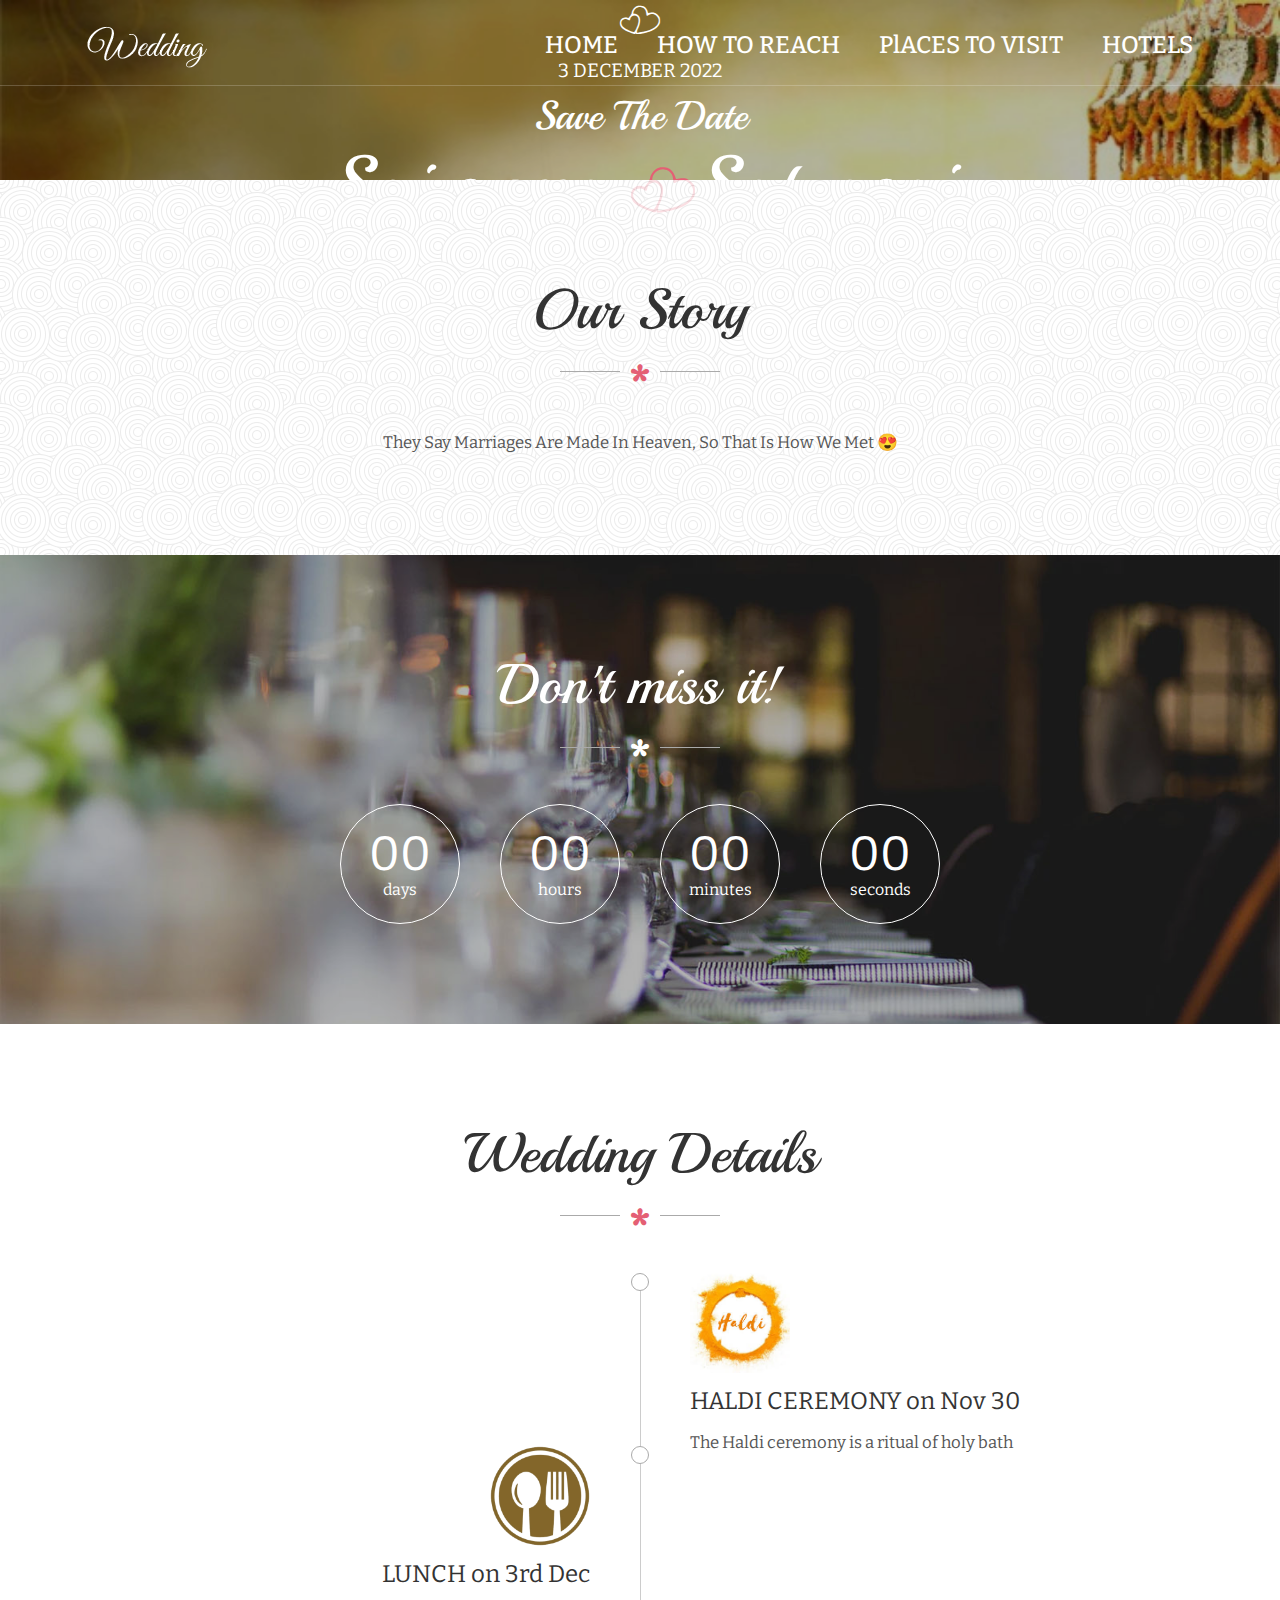
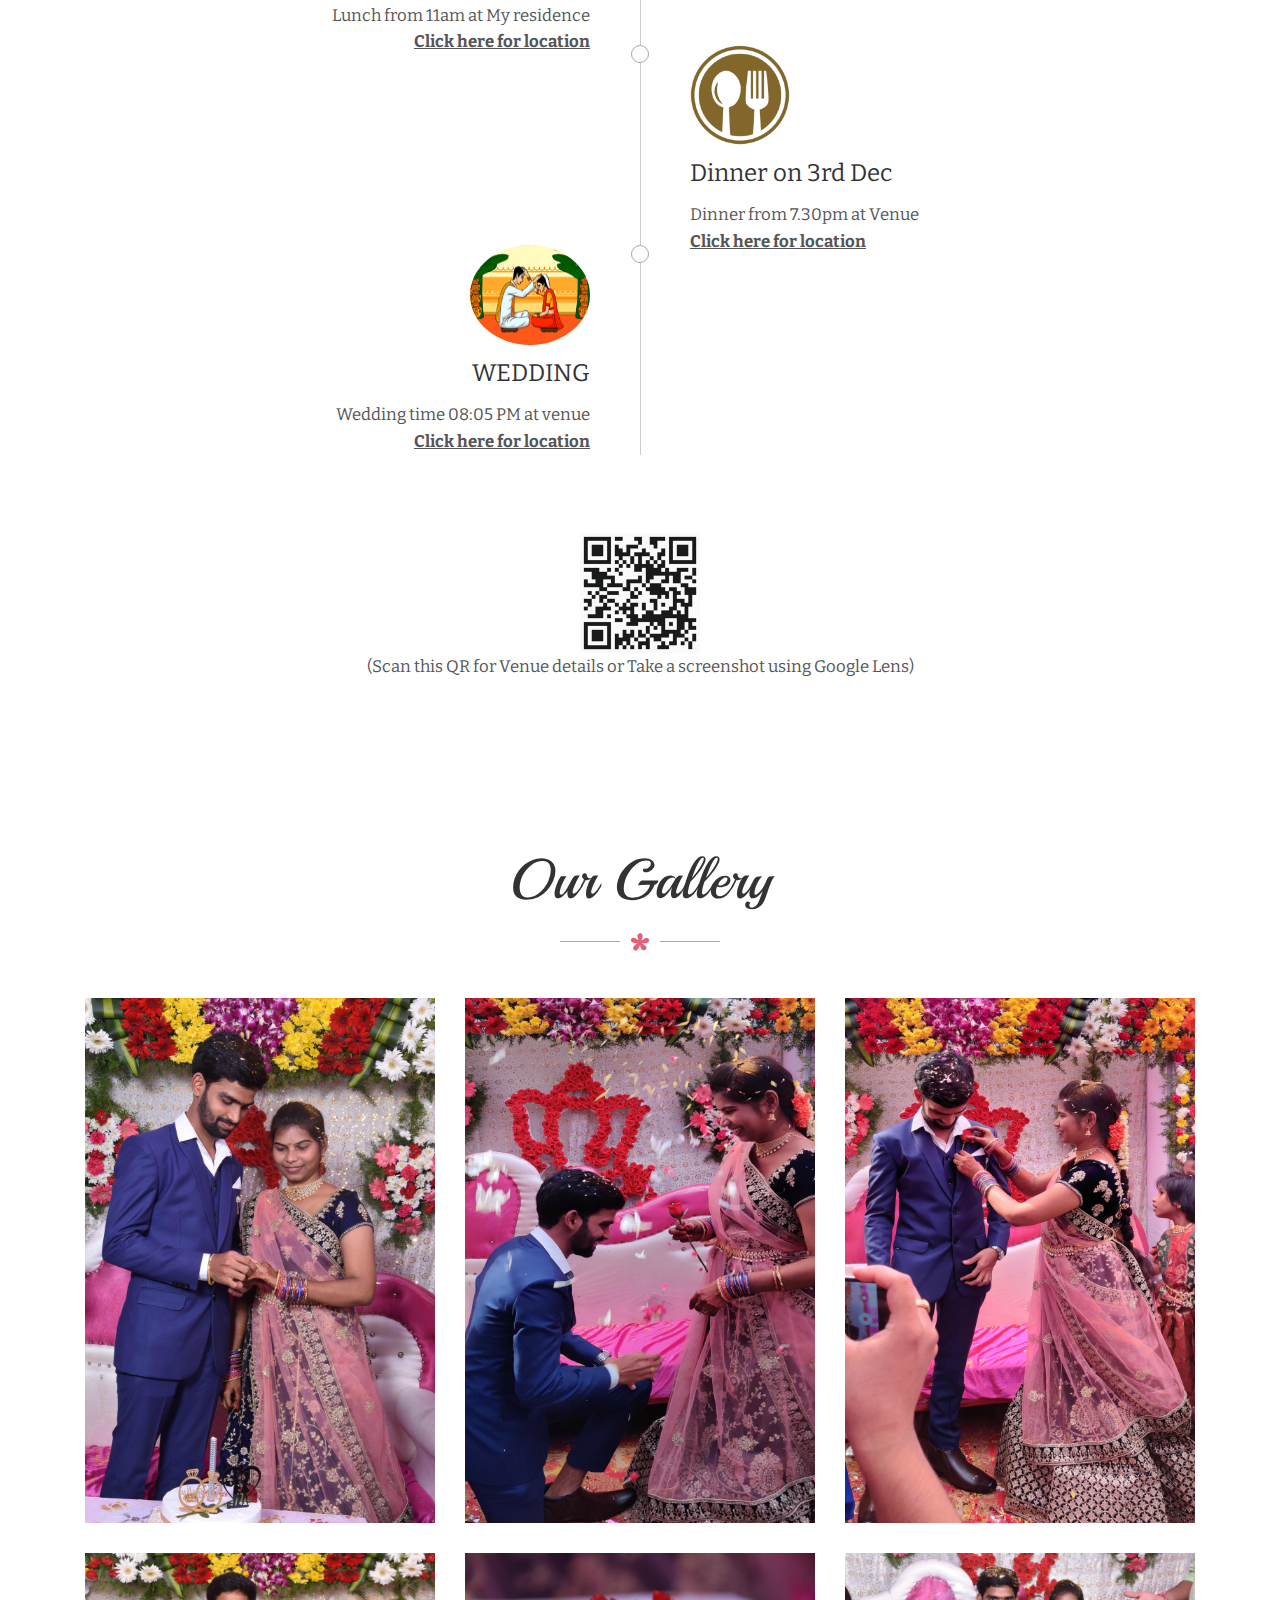
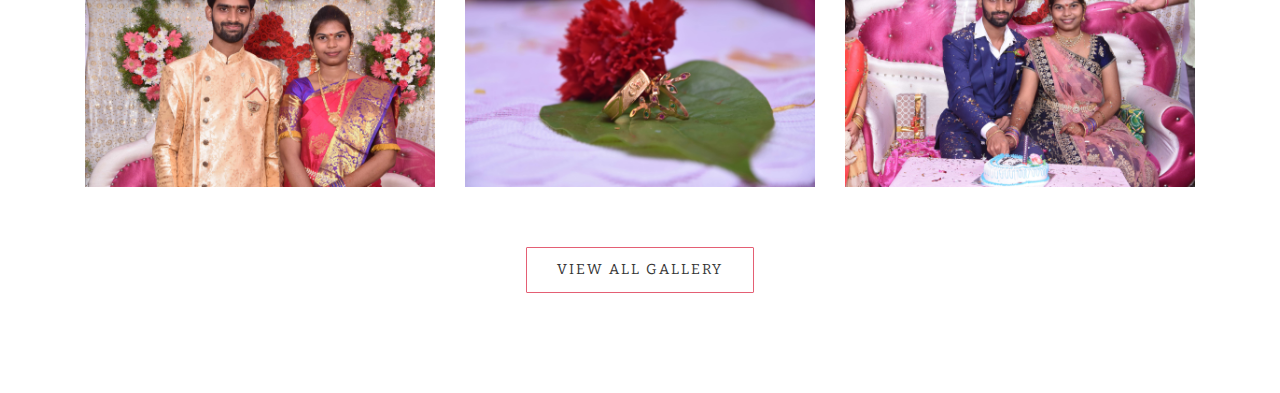
<file: index.html>
<!DOCTYPE HTML>
<html lang="en">
<head>
	<title>Wedding</title>
	<meta http-equiv="X-UA-Compatible" content="IE=edge">
    <meta name="viewport" content="width=1000, initial-scale=0, maximum-scale=1.0">
	<meta charset="UTF-8">
	
	
	<!-- Font -->
	
	<link href="https://fonts.googleapis.com/css?family=Playball%7CBitter" rel="stylesheet">
	
	<!-- Stylesheets -->
	
	<link href="common-css/bootstrap.css" rel="stylesheet">
	
	
	<link href="common-css/fluidbox.min.css" rel="stylesheet">
	
	<link href="common-css/font-icon.css" rel="stylesheet">
	
	
	<link href="01-homepage/css/styles.css" rel="stylesheet">
	
	<link href="01-homepage/css/responsive.css" rel="stylesheet">
	<link rel="icon" type="image/png" sizes="16x16" href="favicon_io/favicon-16x16.png">
	
</head>
<body>
	
	<header>
		
		<div class="container">
		
			<a class="logo" href="#"><img src="images/logo-white.png" alt="Logo"></a>
			
			<div class="menu-nav-icon" data-nav-menu="#main-menu"><i class="icon icon-bars"></i></div>
			
			<ul class="main-menu visible-on-click" id="main-menu">
				<li><a href="index.html">HOME</a></li>
				<li><a href="reach.html">HOW TO REACH</a></li>
				<li><a href="visit2.html">PlACES TO VISIT</a></li>
				<li><a href="stays.html">HOTELS</a></li>
			</ul><!-- main-menu -->
			
		</div><!-- container -->
	</header>
	
	<audio autoplay="autoplay" preload="auto" loop="loop">
		<source src="images/audio1.wav" type="audio/wav">
	</audio>
	<div class="main-slider">
		<div class="display-table center-text">
			<div class="display-table-cell">
				<div class="slider-content">
					<i class="small-icon icon icon-heart"></i>
					<h5 class="date">3 DECEMBER 2022</h5>
					<h3 class="pre-title">Save The Date</h3>
					<h1 class="title">Sai suma <i class="icon icon-heart"></i>Satyasai</h1>
				</div><!-- slider-content-->
			</div><!--display-table-cell-->
		</div><!-- display-table-->
	</div><!-- main-slider -->
	
	
	<section class="section story-area center-text">
		<div class="container">
			<div class="row">
				<div class="col-sm-1"></div>
				<div class="col-sm-10">
					
					<div class="heading">
						<h2 class="title">Our Story</h2>
						<span class="heading-bottom"><i class="icon icon-star"></i></span>
					</div>

					<p class="desc margin-bottom">They Say Marriages Are Made In Heaven, So That Is How We Met &#128525;</p>
					
				</div><!-- col-sm-10 -->
			</div><!-- row -->
		</div><!-- container -->
	</section><!-- section -->
	
	<section class="section counter-area center-text">
		<div class="container">
			<div class="row">
			
				<div class="col-sm-12">
					<div class="heading">
						<h2 class="title">Don't miss it!</h2>
						<span class="heading-bottom"><i class="color-white icon icon-star"></i></span>
					</div>
				</div>
				
				<div class="col-sm-2"></div>
				<div class="col-sm-8">
					
					<div class="remaining-time">
						<div id="clock"></div>
					</div><!-- remaining-time -->
				</div><!-- col-sm-10 -->
				
			</div><!-- row -->
		</div><!-- container -->
	</section><!-- section -->
	
	<section class="section w-details-area center-text">
		<div class="container">
			<div class="row">
				<div class="col-sm-1"></div>
				<div class="col-sm-10">
					
					<div class="heading">
						<h2 class="title">Wedding Details</h2>
						<span class="heading-bottom"><i class="icon icon-star"></i></span>
					</div>
					
					<div class="wedding-details margin-bottom">
						
						<div class="w-detail right">
							<img class="image" src="images/haldi.jfif">
							<h4 class="title">HALDI CEREMONY on Nov 30</h4>
							<p>The Haldi ceremony is a ritual of holy bath</p>
						</div><!-- w-detail -->
						
						<div class="w-detail left">
							<img class="image" src="images/lunch1.png">
							<h4 class="title">LUNCH on 3rd Dec</h4>
							<p>Lunch from 11am at My residence<a href="https://goo.gl/maps/RhoSFu74rMX6xfy9A" class="anchor-text" target="_blank">Click here for location</a></p>
						</div><!-- w-detail -->
						
						<div class="w-detail right">
							<img class="image" src="images/lunch1.png">
							<h4 class="title">Dinner on 3rd Dec</h4>
							<p>Dinner from 7.30pm at Venue <a href="https://goo.gl/maps/b3mJh7PiU48LcAgd8" class="anchor-text" target="_blank">Click here for location</a></p>
						</div><!-- w-detail -->

						<div class="w-detail left">
							<img class="image1" src="images/wedding.png">
							<h4 class="title">WEDDING</h4>
							<p>Wedding time 08:05 PM at venue <a href="https://goo.gl/maps/b3mJh7PiU48LcAgd8" class="anchor-text" target="_blank">Click here for location</a></p>
						</div><!-- w-detail -->
						
						<!--<div class="w-detail left">
							<i class="icon icon-camera"></i>
							<h4 class="title">PHOTOGRAPHY</h4>
							<p>Look at the most passionate ceremony ever. We wish happiness to the wedding couple.</p>
						</div>--><!-- w-detail -->
						
					</div><!-- wedding-details -->
					<br>
					<br>
					<img class="image2" src="images/venue1.png">
					<p>(Scan this QR for Venue details or Take a screenshot using Google Lens)</p>
					
				</div><!-- col-sm-10 -->
			</div><!-- row -->
		</div><!-- container -->
	</section><!-- section -->
	
	
	<section class="section galery-area center-text">
		<div class="container">
			<div class="row">
				
				<div class="col-sm-12">
					
					<div class="heading">
						<h2 class="title">Our Gallery</h2>
						<span class="heading-bottom"><i class="icon icon-star"></i></span>
					</div>
					
					<div class="image-gallery">
						<div class="row">
					
							<div class="col-md-4 col-sm-6">
								<img src="images/photo1.jpg" oncontextmenu="return false;" data-fluidbox class="margin-bottom"></img>
							</div><!-- col-sm-4 -->
							
							<div class="col-md-4 col-sm-6">
								<img src="images/photo2_4000x6000.jpg" oncontextmenu="return false;" data-fluidbox class="margin-bottom"></img>
							</div><!-- col-sm-4 -->
							
							<div class="col-md-4 col-sm-6">
								<img src="images/photo3_4000x6000.jpg" oncontextmenu="return false;" data-fluidbox class="margin-bottom"></img>
							</div><!-- col-sm-4 -->
							
							<div class="col-md-4 col-sm-6">
								<img src="images/photo4.jpg" oncontextmenu="return false;" data-fluidbox class="margin-bottom"></img>
							</div><!-- col-sm-4 -->
							
							<div class="col-md-4 col-sm-6">
								<img src="images/photo5.jpg" oncontextmenu="return false;" data-fluidbox class="margin-bottom"></img>
							</div><!-- col-sm-4 -->
							
							<div class="col-md-4 col-sm-6">
								<img src="images/photo6.jpg" oncontextmenu="return false;" data-fluidbox class="margin-bottom"></img>
							</div><!-- col-sm-4 -->
							
						</div><!-- row -->
						
						<a class="btn-2 margin-bottom gallery-btn" href="gallery.html">VIEW ALL GALLERY</a>
						
					</div><!-- image-gallery -->
					
				</div><!-- col-sm-10 -->
			</div><!-- row -->
		</div><!-- container -->
	</section><!-- section -->
	
	
	<!-- SCIPTS -->
	
	<script src="common-js/jquery-3.1.1.min.js"></script>
	
	<script src="common-js/tether.min.js"></script>
	
	<script src="common-js/bootstrap.js"></script>
	
	<script src="common-js/jquery.countdown.min.js"></script>
	
	<script src="common-js/jquery.fluidbox.min.js"></script>
	
	
	<script src="common-js/scripts.js"></script>
	
</body>
</html>
</file>
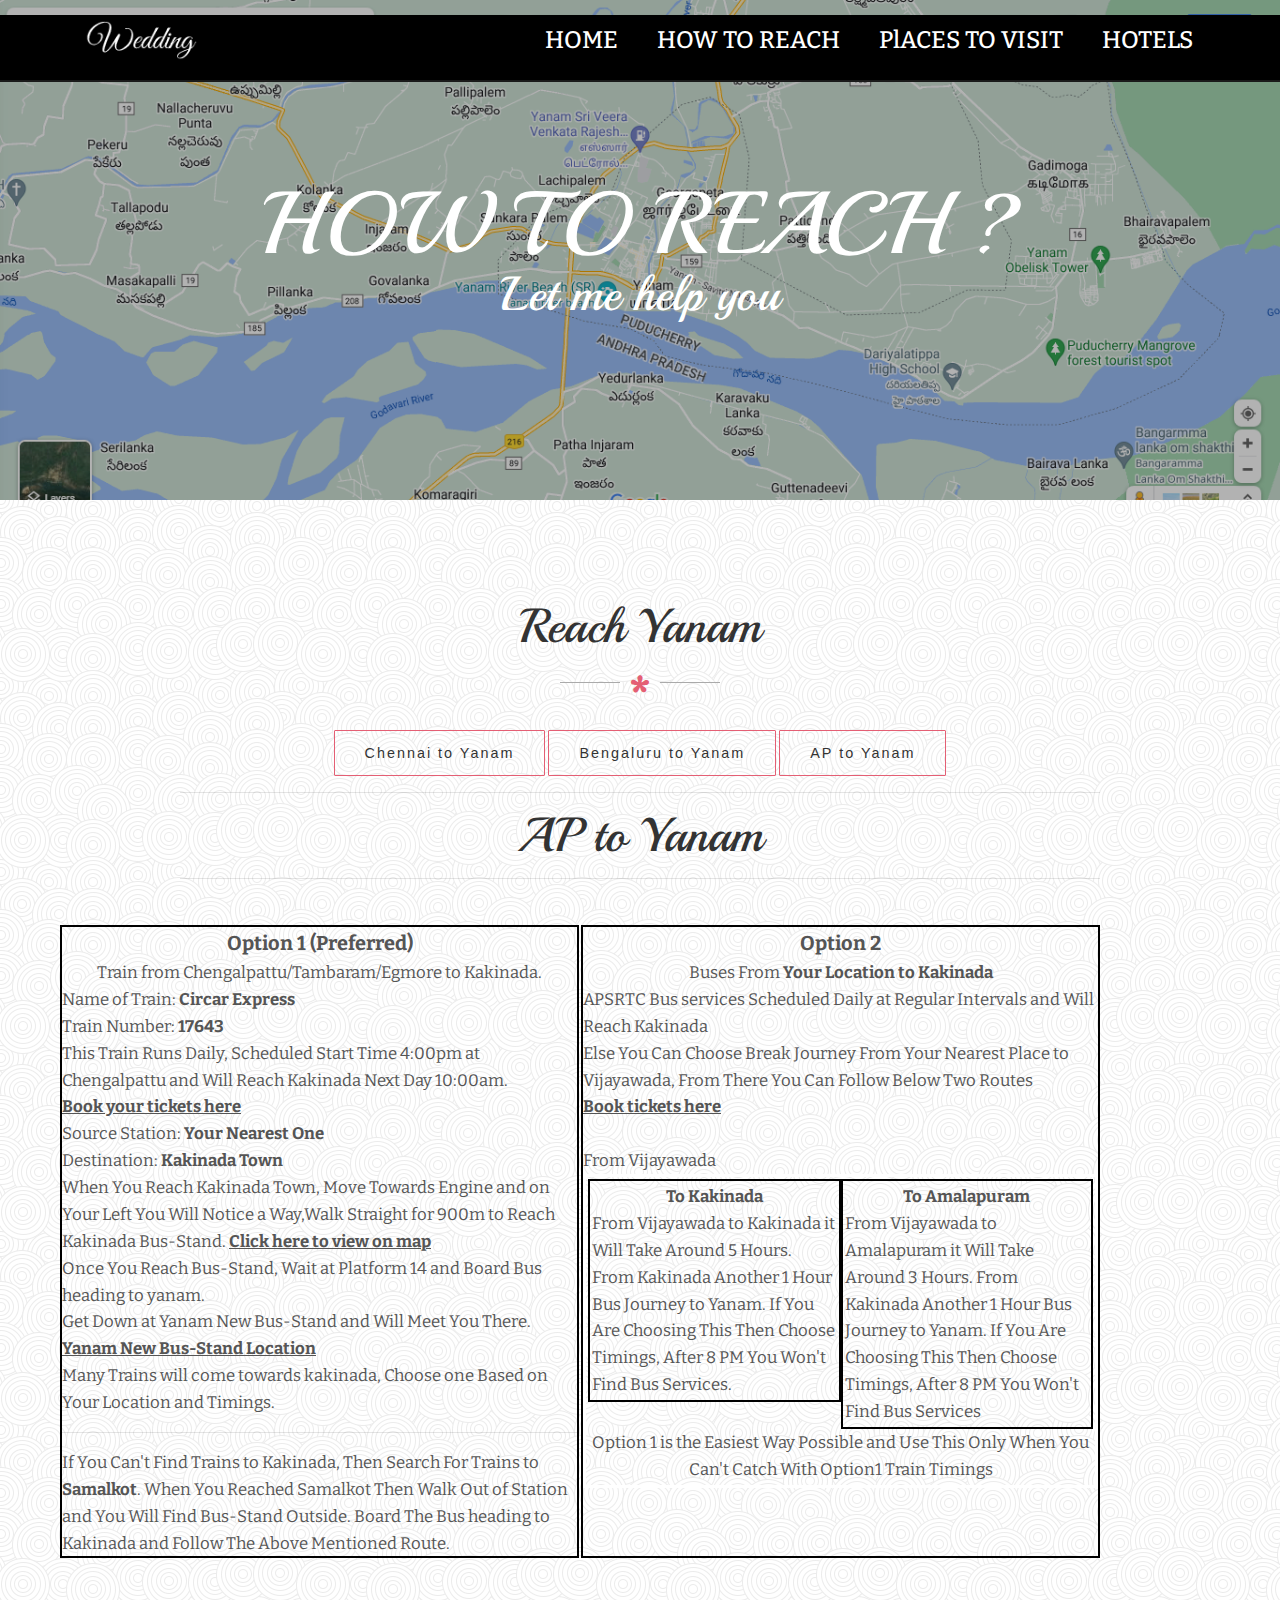
<file: aptoyanam.html>
<!DOCTYPE html>
<html>
<head>
	<meta http-equiv="X-UA-Compatible" content="IE=edge">
    <meta name="viewport" content="width=1000, initial-scale=0, maximum-scale=1.0">
	<meta charset="UTF-8">
	<title>How To Reach</title>

	<!-- Font -->
	
	<link href="https://fonts.googleapis.com/css?family=Playball%7CBitter" rel="stylesheet">
	
	<!-- Stylesheets -->
	
	<link href="common-css/bootstrap.css" rel="stylesheet">
	
	
	<link href="common-css/fluidbox.min.css" rel="stylesheet">
	
	<link href="common-css/font-icon.css" rel="stylesheet">
	
	
	<link href="02-reach/css/styles.css" rel="stylesheet">
	
	<link href="02-reach/css/responsive.css" rel="stylesheet">
	<link rel="icon" type="image/png" sizes="16x16" href="favicon_io/favicon-16x16.png">
</head>
<body>
	<header>
		
		<div class="container">
		
			<a class="logo" href="#"><img src="images/logo-white.png" alt="Logo"></a>
			
			<div class="menu-nav-icon" data-nav-menu="#main-menu"><i class="icon icon-bars"></i></div>
			
			<ul class="main-menu visible-on-click" id="main-menu">
				<li><a href="index.html">HOME</a></li>
				<li><a href="reach.html">HOW TO REACH</a></li>
				
				<li><a href="visit2.html">PlACES TO VISIT</a></li>
				<li><a href="stays.html">HOTELS</a></li>
			</ul><!-- main-menu -->
			
		</div><!-- container -->
	</header>

	<div class="main-slider">
		<div class="display-table center-text">
			<div class="display-table-cell">
				<div class="slider-content">
					<h1 class="title">HOW TO REACH ?</h1>
					<h2 class="title">Let me help you</h2>
					
				</div><!-- slider-content-->
			</div><!--display-table-cell-->
		</div><!-- display-table-->
	</div><!-- main-slider -->
	<section class="section story-area center-text">
		<div class="container">
			<div class="row">
				<div class="col-sm-1"></div>
				<div class="col-sm-10">
					
					<div class="heading">
						<h2 class="title">Reach Yanam</h2>
						<span class="heading-bottom"><i class="icon icon-star"></i></span>
					</div>

					<a href="chennaitoyanam.html"><button class="btn-2"> Chennai to Yanam</button></a>
					<a href="bangloretoyanam.html"><button class="btn-2"> Bengaluru to Yanam</button></a>
					<a href="aptoyanam.html"><button class="btn-2"> AP to Yanam</button></a><hr>
					<div class="heading">
						<h2 class="title">AP to Yanam</h2><hr>
					</div>
					<div class="flex-container">
						<div class="flex-child magenta left">
							<p class="text-align-center">Option 1 (Preferred)</p>
							<p align="center">Train from Chengalpattu/Tambaram/Egmore to Kakinada.</p><p>Name of Train: <strong>Circar Express</strong><br>Train Number: <strong>17643</strong><br>This Train Runs Daily, Scheduled Start Time 4:00pm at Chengalpattu and Will Reach Kakinada Next Day 10:00am.<br><a href="https://www.irctc.co.in/nget/booking/train-list" target="_blank" class="anchor-text">Book your tickets here</a><br>Source Station: <strong>Your Nearest One</strong><br>Destination: <strong>Kakinada Town</strong></p>
							<p>When You Reach Kakinada Town, Move Towards Engine and on Your Left You Will Notice a Way,Walk Straight for 900m to Reach Kakinada Bus-Stand. <a href="https://www.google.com/maps/dir/Kakinada+Town+Junction,+Rama+Rao+Peta,+Kakinada,+Andhra+Pradesh,+India/Kakinada+RTC+Bus+Complex+and+Depot,+Burma+Colony,+Kakinada,+Andhra+Pradesh,+India/@16.9672019,82.2377715,648m/data=!3m1!1e3!4m13!4m12!1m5!1m1!1s0x3a38281251e1a969:0x4f50de2042aa79c4!2m2!1d82.2335296!2d16.9673778!1m5!1m1!1s0x3a38286d86605bbb:0x2dc3e6e6bc6b9294!2m2!1d82.2398244!2d16.9655071" target="_blank" class="anchor-text">Click here to view on map</a></p>
							<p>Once You Reach Bus-Stand, Wait at Platform 14 and Board Bus heading to yanam.<br>Get Down at Yanam New Bus-Stand and Will Meet You There.<a href="https://goo.gl/maps/CfenjCn2yq9aybFC8" target="_blank" class="anchor-text">Yanam New Bus-Stand Location</a><br>Many Trains will come towards kakinada, Choose one Based on Your Location and Timings.</p>
							<hr><p>If You Can't Find Trains to Kakinada, Then Search For Trains to <strong>Samalkot</strong>. When You Reached Samalkot Then Walk Out of Station and You Will Find Bus-Stand Outside. Board The Bus heading to Kakinada and Follow The Above Mentioned Route.</p>
						</div>
						<div class="flex-child green right">
							<p class="text-align-center">Option 2</p>
							<p align="center">Buses From <strong>Your Location to Kakinada</strong></p>
							<p align="left">APSRTC Bus services Scheduled Daily at Regular Intervals and Will Reach Kakinada<br>Else You Can Choose Break Journey From Your Nearest Place to Vijayawada, From There You Can Follow Below Two Routes<br><a href="https://www.redbus.in/bus-tickets/nellore-to-kakinada?fromCityName=Nellore&fromCityId=131&toCityName=Kakinada&toCityId=316&onward=30-Sep-2022&srcCountry=IND&destCountry=IND&opId=0&busType=Anyhttps://www.redbus.in/bus-tickets/chennai-to-vijayawada?fromCityName=Chennai%20(All%20Locations)&fromCityId=123&toCityName=Vijayawada%20(All%20Locations)&toCityId=134&busType=Any&opId=0&onward=30-Sep-2022" class="anchor-text" target="_blank">Book tickets here</a><br><br>From Vijayawada</p>
							<div class="float-container">

							  <div class="float-child">
							    	<p align="center"><strong>To Kakinada</strong></p>
							    	<p align="left">From Vijayawada to Kakinada it Will Take Around 5 Hours. From Kakinada Another 1 Hour Bus Journey to Yanam. If You Are Choosing This Then Choose Timings, After 8 PM You Won't Find Bus Services.        &nbsp; &nbsp; &nbsp; &nbsp; &nbsp; &nbsp; &nbsp; &nbsp; &nbsp; </p>
							  </div>
							  
							  <div class="float-child">
							    	<p><strong>To Amalapuram</strong></p>
							    	<p align="left">From Vijayawada to Amalapuram it Will Take Around 3 Hours. From Kakinada Another 1 Hour Bus Journey to Yanam. If You Are Choosing This Then Choose Timings, After 8 PM You Won't Find Bus Services</p>
							  </div>
							  <p>Option 1 is the Easiest Way Possible and Use This Only When You Can't Catch With Option1 Train Timings</p>
							</div>
							
						</div>
						
					</div>
				</div><!-- col-sm-10 -->
			</div><!-- row -->
		</div><!-- container -->
	</section><!-- section -->
</body>
</html>
</file>
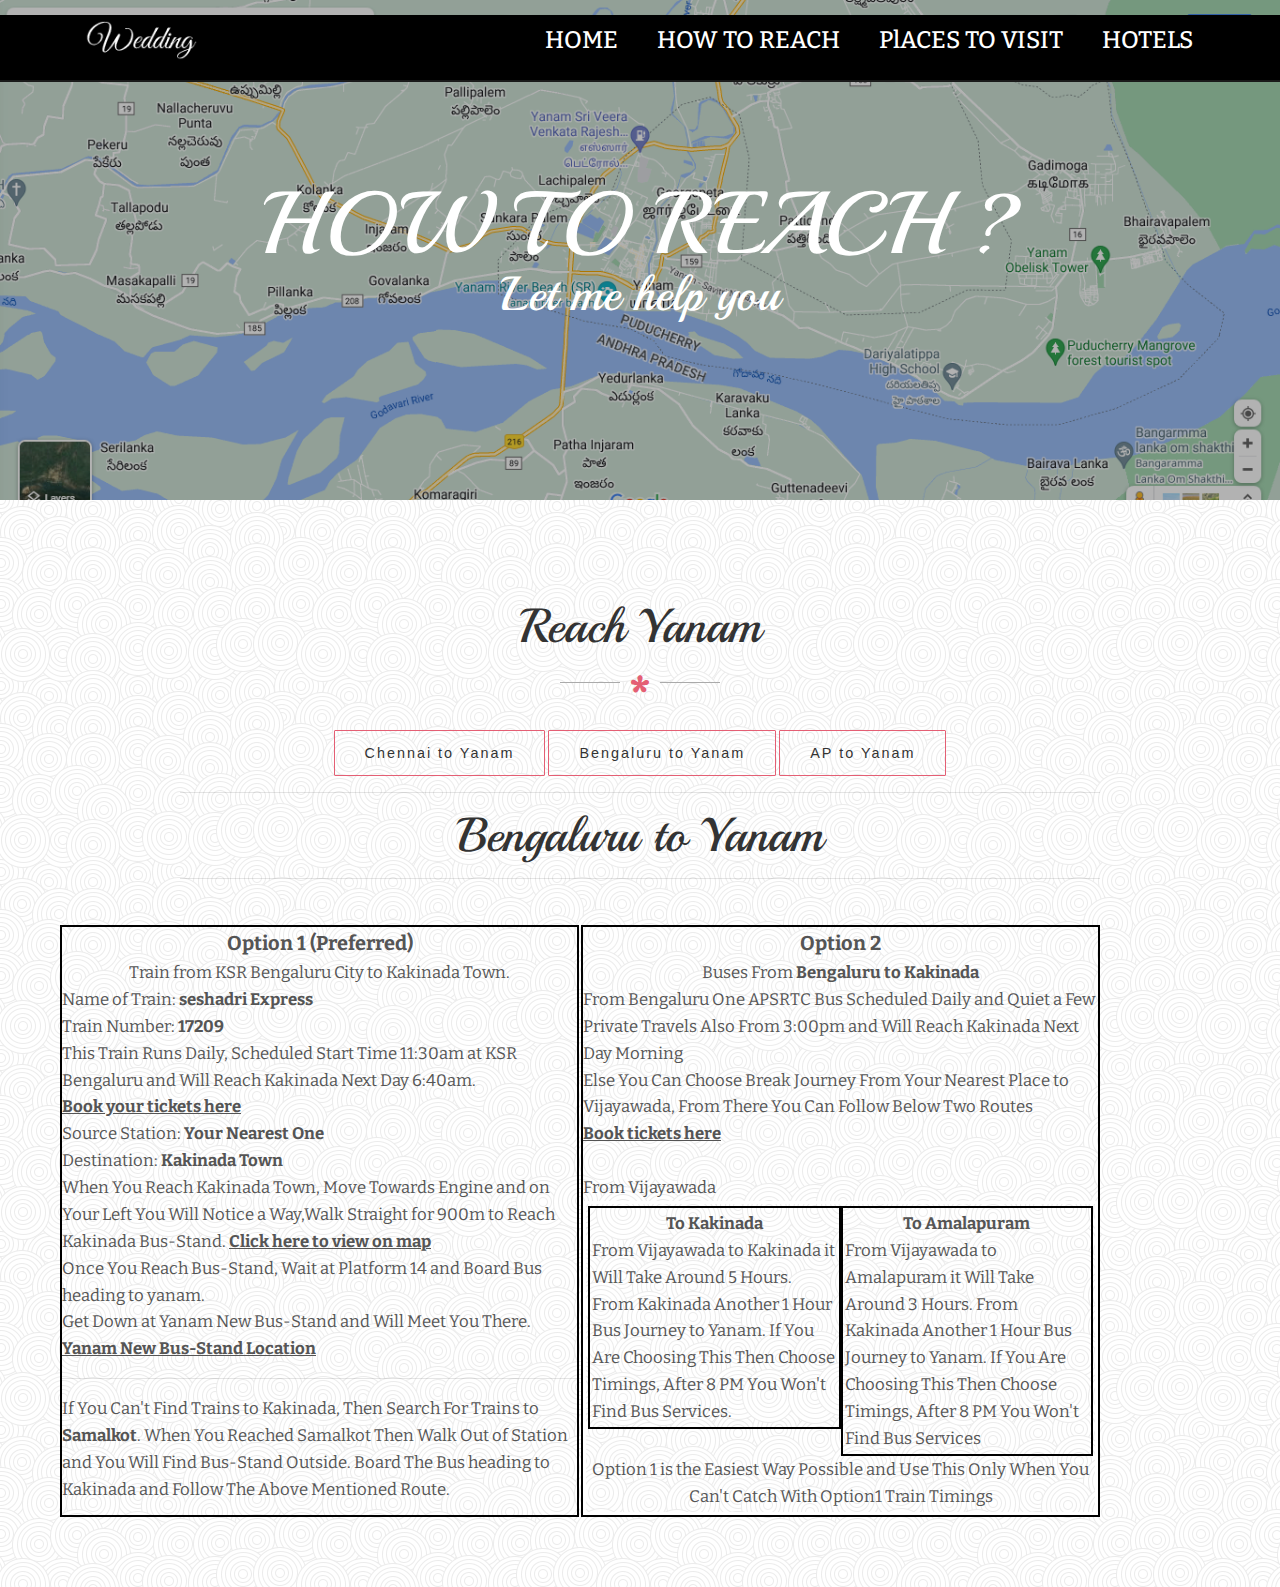
<file: bangloretoyanam.html>
<!DOCTYPE html>
<html>
<head>
	<meta http-equiv="X-UA-Compatible" content="IE=edge">
    <meta name="viewport" content="width=1000, initial-scale=0, maximum-scale=1.0">
	<meta charset="UTF-8">
	<title>How To Reach</title>

	<!-- Font -->
	
	<link href="https://fonts.googleapis.com/css?family=Playball%7CBitter" rel="stylesheet">
	
	<!-- Stylesheets -->
	
	<link href="common-css/bootstrap.css" rel="stylesheet">
	
	
	<link href="common-css/fluidbox.min.css" rel="stylesheet">
	
	<link href="common-css/font-icon.css" rel="stylesheet">
	
	
	<link href="02-reach/css/styles.css" rel="stylesheet">
	
	<link href="02-reach/css/responsive.css" rel="stylesheet">
	<link rel="icon" type="image/png" sizes="16x16" href="favicon_io/favicon-16x16.png">
</head>
<body>
	<header>
		
		<div class="container">
		
			<a class="logo" href="#"><img src="images/logo-white.png" alt="Logo"></a>
			
			<div class="menu-nav-icon" data-nav-menu="#main-menu"><i class="icon icon-bars"></i></div>
			
			<ul class="main-menu visible-on-click" id="main-menu">
				<li><a href="index.html">HOME</a></li>
				<li><a href="reach.html">HOW TO REACH</a></li>
				
				<li><a href="visit2.html">PlACES TO VISIT</a></li>
				<li><a href="stays.html">HOTELS</a></li>
			</ul><!-- main-menu -->
			
		</div><!-- container -->
	</header>

	<div class="main-slider">
		<div class="display-table center-text">
			<div class="display-table-cell">
				<div class="slider-content">
					<h1 class="title">HOW TO REACH ?</h1>
					<h2 class="title">Let me help you</h2>
					
				</div><!-- slider-content-->
			</div><!--display-table-cell-->
		</div><!-- display-table-->
	</div><!-- main-slider -->
	<section class="section story-area center-text">
		<div class="container">
			<div class="row">
				<div class="col-sm-1"></div>
				<div class="col-sm-10">
					
					<div class="heading">
						<h2 class="title">Reach Yanam</h2>
						<span class="heading-bottom"><i class="icon icon-star"></i></span>
					</div>

					<a href="chennaitoyanam.html"><button class="btn-2"> Chennai to Yanam</button></a>
					<a href="bangloretoyanam.html"><button class="btn-2"> Bengaluru to Yanam</button></a>
					<a href="aptoyanam.html"><button class="btn-2"> AP to Yanam</button></a><hr>
					<div class="heading">
						<h2 class="title">Bengaluru to Yanam</h2><hr>
					</div>
					<div class="flex-container">
						<div class="flex-child magenta left">
							<p class="text-align-center">Option 1 (Preferred)</p>
							<p align="center">Train from KSR Bengaluru City to Kakinada Town.</p><p>Name of Train: <strong>seshadri Express</strong><br>Train Number: <strong>17209</strong><br>This Train Runs Daily, Scheduled Start Time 11:30am at KSR Bengaluru and Will Reach Kakinada Next Day 6:40am.<br><a href="https://www.irctc.co.in/nget/booking/train-list" target="_blank" class="anchor-text">Book your tickets here</a><br>Source Station: <strong>Your Nearest One</strong><br>Destination: <strong>Kakinada Town</strong></p>
							<p>When You Reach Kakinada Town, Move Towards Engine and on Your Left You Will Notice a Way,Walk Straight for 900m to Reach Kakinada Bus-Stand. <a href="https://www.google.com/maps/dir/Kakinada+Town+Junction,+Rama+Rao+Peta,+Kakinada,+Andhra+Pradesh,+India/Kakinada+RTC+Bus+Complex+and+Depot,+Burma+Colony,+Kakinada,+Andhra+Pradesh,+India/@16.9672019,82.2377715,648m/data=!3m1!1e3!4m13!4m12!1m5!1m1!1s0x3a38281251e1a969:0x4f50de2042aa79c4!2m2!1d82.2335296!2d16.9673778!1m5!1m1!1s0x3a38286d86605bbb:0x2dc3e6e6bc6b9294!2m2!1d82.2398244!2d16.9655071" target="_blank" class="anchor-text">Click here to view on map</a></p>
							<p>Once You Reach Bus-Stand, Wait at Platform 14 and Board Bus heading to yanam.<br>Get Down at Yanam New Bus-Stand and Will Meet You There.<a href="https://goo.gl/maps/CfenjCn2yq9aybFC8" target="_blank" class="anchor-text">Yanam New Bus-Stand Location</a></p>
							<hr><p>If You Can't Find Trains to Kakinada, Then Search For Trains to <strong>Samalkot</strong>. When You Reached Samalkot Then Walk Out of Station and You Will Find Bus-Stand Outside. Board The Bus heading to Kakinada and Follow The Above Mentioned Route.</p>
						</div>
						<div class="flex-child green right">
							<p class="text-align-center">Option 2</p>
							<p align="center">Buses From <strong>Bengaluru to Kakinada</strong></p>
							<p align="left">From Bengaluru One APSRTC Bus Scheduled Daily and Quiet a Few Private Travels Also From 3:00pm and Will Reach Kakinada Next Day Morning <br>Else You Can Choose Break Journey From Your Nearest Place to Vijayawada, From There You Can Follow Below Two Routes<br><a href="https://www.redbus.in/bus-tickets/bangalore-to-kakinada?fromCityName=Bengaluru&fromCityId=122&toCityName=Kakinada&toCityId=316&busType=Any&opId=0&onward=30-Sep-2022" class="anchor-text" target="_blank">Book tickets here</a><br><br>From Vijayawada</p>
							<div class="float-container">

							  <div class="float-child">
							    	<p align="center"><strong>To Kakinada</strong></p>
							    	<p align="left">From Vijayawada to Kakinada it Will Take Around 5 Hours. From Kakinada Another 1 Hour Bus Journey to Yanam. If You Are Choosing This Then Choose Timings, After 8 PM You Won't Find Bus Services.        &nbsp; &nbsp; &nbsp; &nbsp; &nbsp; &nbsp; &nbsp; &nbsp; &nbsp; </p>
							  </div>
							  
							  <div class="float-child">
							    	<p><strong>To Amalapuram</strong></p>
							    	<p align="left">From Vijayawada to Amalapuram it Will Take Around 3 Hours. From Kakinada Another 1 Hour Bus Journey to Yanam. If You Are Choosing This Then Choose Timings, After 8 PM You Won't Find Bus Services</p>
							  </div>
							  <p>Option 1 is the Easiest Way Possible and Use This Only When You Can't Catch With Option1 Train Timings</p>
							</div>
							
						</div>
						
					</div>
				</div><!-- col-sm-10 -->
			</div><!-- row -->
		</div><!-- container -->
	</section><!-- section -->
</body>
</html>
</file>
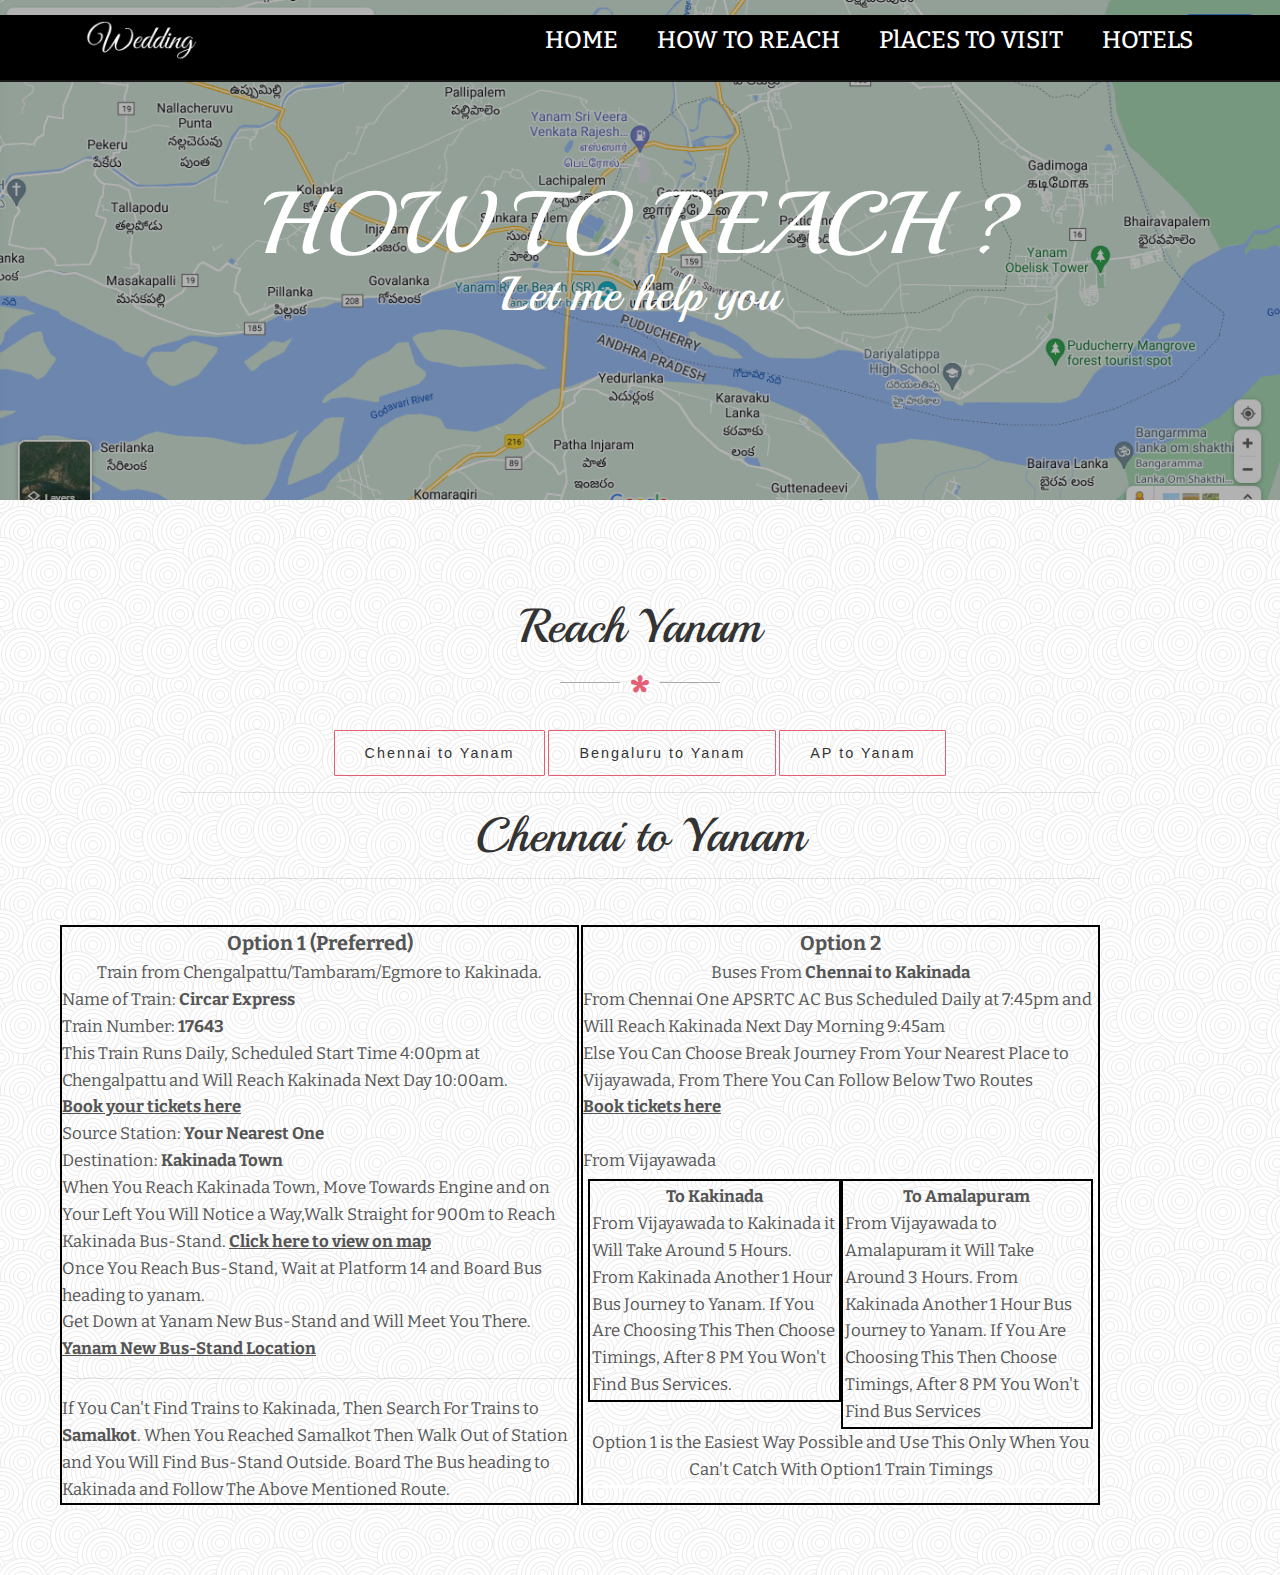
<file: chennaitoyanam.html>
<!DOCTYPE html>
<html>
<head>
	<meta http-equiv="X-UA-Compatible" content="IE=edge">
    <meta name="viewport" content="width=1000, initial-scale=0, maximum-scale=1.0">
	<meta charset="UTF-8">
	<title>How To Reach</title>

	<!-- Font -->
	
	<link href="https://fonts.googleapis.com/css?family=Playball%7CBitter" rel="stylesheet">
	
	<!-- Stylesheets -->
	
	<link href="common-css/bootstrap.css" rel="stylesheet">
	
	
	<link href="common-css/fluidbox.min.css" rel="stylesheet">
	
	<link href="common-css/font-icon.css" rel="stylesheet">
	
	
	<link href="02-reach/css/styles.css" rel="stylesheet">
	
	<link href="02-reach/css/responsive.css" rel="stylesheet">
	<link rel="icon" type="image/png" sizes="16x16" href="favicon_io/favicon-16x16.png">
</head>
<body>
	<header>
		
		<div class="container">
		
			<a class="logo" href="#"><img src="images/logo-white.png" alt="Logo"></a>
			
			<div class="menu-nav-icon" data-nav-menu="#main-menu"><i class="icon icon-bars"></i></div>
			
			<ul class="main-menu visible-on-click" id="main-menu">
				<li><a href="index.html">HOME</a></li>
				<li><a href="reach.html">HOW TO REACH</a></li>
				<li><a href="visit2.html">PlACES TO VISIT</a></li>
				<li><a href="stays.html">HOTELS</a></li>
			</ul><!-- main-menu -->
			
		</div><!-- container -->
	</header>

	<div class="main-slider">
		<div class="display-table center-text">
			<div class="display-table-cell">
				<div class="slider-content">
					<h1 class="title">HOW TO REACH ?</h1>
					<h2 class="title">Let me help you</h2>
					
				</div><!-- slider-content-->
			</div><!--display-table-cell-->
		</div><!-- display-table-->
	</div><!-- main-slider -->
	<section class="section story-area center-text">
		<div class="container">
			<div class="row">
				<div class="col-sm-1"></div>
				<div class="col-sm-10">
					
					<div class="heading">
						<h2 class="title">Reach Yanam</h2>
						<span class="heading-bottom"><i class="icon icon-star"></i></span>
					</div>

					<a href="chennaitoyanam.html"><button class="btn-2"> Chennai to Yanam</button></a>
					<a href="bangloretoyanam.html"><button class="btn-2"> Bengaluru to Yanam</button></a>
					<a href="aptoyanam.html"><button class="btn-2"> AP to Yanam</button></a><hr>
					<div class="heading">
						<h2 class="title">Chennai to Yanam</h2><hr>
					</div>
					<div class="flex-container">
						<div class="flex-child magenta left">
							<p class="text-align-center">Option 1 (Preferred)</p>
							<p align="center">Train from Chengalpattu/Tambaram/Egmore to Kakinada.</p><p>Name of Train: <strong>Circar Express</strong><br>Train Number: <strong>17643</strong><br>This Train Runs Daily, Scheduled Start Time 4:00pm at Chengalpattu and Will Reach Kakinada Next Day 10:00am.<br><a href="https://www.irctc.co.in/nget/booking/train-list" target="_blank" class="anchor-text">Book your tickets here</a><br>Source Station: <strong>Your Nearest One</strong><br>Destination: <strong>Kakinada Town</strong></p>
							<p>When You Reach Kakinada Town, Move Towards Engine and on Your Left You Will Notice a Way,Walk Straight for 900m to Reach Kakinada Bus-Stand. <a href="https://www.google.com/maps/dir/Kakinada+Town+Junction,+Rama+Rao+Peta,+Kakinada,+Andhra+Pradesh,+India/Kakinada+RTC+Bus+Complex+and+Depot,+Burma+Colony,+Kakinada,+Andhra+Pradesh,+India/@16.9672019,82.2377715,648m/data=!3m1!1e3!4m13!4m12!1m5!1m1!1s0x3a38281251e1a969:0x4f50de2042aa79c4!2m2!1d82.2335296!2d16.9673778!1m5!1m1!1s0x3a38286d86605bbb:0x2dc3e6e6bc6b9294!2m2!1d82.2398244!2d16.9655071" target="_blank" class="anchor-text">Click here to view on map</a></p>
							<p>Once You Reach Bus-Stand, Wait at Platform 14 and Board Bus heading to yanam.<br>Get Down at Yanam New Bus-Stand and Will Meet You There.<a href="https://goo.gl/maps/CfenjCn2yq9aybFC8" target="_blank" class="anchor-text">Yanam New Bus-Stand Location</a></p>
							<hr><p>If You Can't Find Trains to Kakinada, Then Search For Trains to <strong>Samalkot</strong>. When You Reached Samalkot Then Walk Out of Station and You Will Find Bus-Stand Outside. Board The Bus heading to Kakinada and Follow The Above Mentioned Route.</p>
						</div>
						<div class="flex-child green right">
							<p class="text-align-center">Option 2</p>
							<p align="center">Buses From <strong>Chennai to Kakinada</strong></p>
							<p align="left">From Chennai One APSRTC AC Bus Scheduled Daily at 7:45pm and Will Reach Kakinada Next Day Morning 9:45am<br>Else You Can Choose Break Journey From Your Nearest Place to Vijayawada, From There You Can Follow Below Two Routes<br><a href="https://www.redbus.in/bus-tickets/chennai-to-vijayawada?fromCityName=Chennai%20(All%20Locations)&fromCityId=123&toCityName=Vijayawada%20(All%20Locations)&toCityId=134&busType=Any&opId=0&onward=30-Sep-2022" class="anchor-text" target="_blank">Book tickets here</a><br><br>From Vijayawada</p>
							<div class="float-container">

							  <div class="float-child">
							    	<p align="center"><strong>To Kakinada</strong></p>
							    	<p align="left">From Vijayawada to Kakinada it Will Take Around 5 Hours. From Kakinada Another 1 Hour Bus Journey to Yanam. If You Are Choosing This Then Choose Timings, After 8 PM You Won't Find Bus Services.        &nbsp; &nbsp; &nbsp; &nbsp; &nbsp; &nbsp; &nbsp; &nbsp; &nbsp; </p>
							  </div>
							  
							  <div class="float-child">
							    	<p><strong>To Amalapuram</strong></p>
							    	<p align="left">From Vijayawada to Amalapuram it Will Take Around 3 Hours. From Kakinada Another 1 Hour Bus Journey to Yanam. If You Are Choosing This Then Choose Timings, After 8 PM You Won't Find Bus Services</p>
							  </div>
							  <p>Option 1 is the Easiest Way Possible and Use This Only When You Can't Catch With Option1 Train Timings</p>
							</div>
							
						</div>
						
					</div>
				</div><!-- col-sm-10 -->
			</div><!-- row -->
		</div><!-- container -->
	</section><!-- section -->
</body>
</html>
</file>
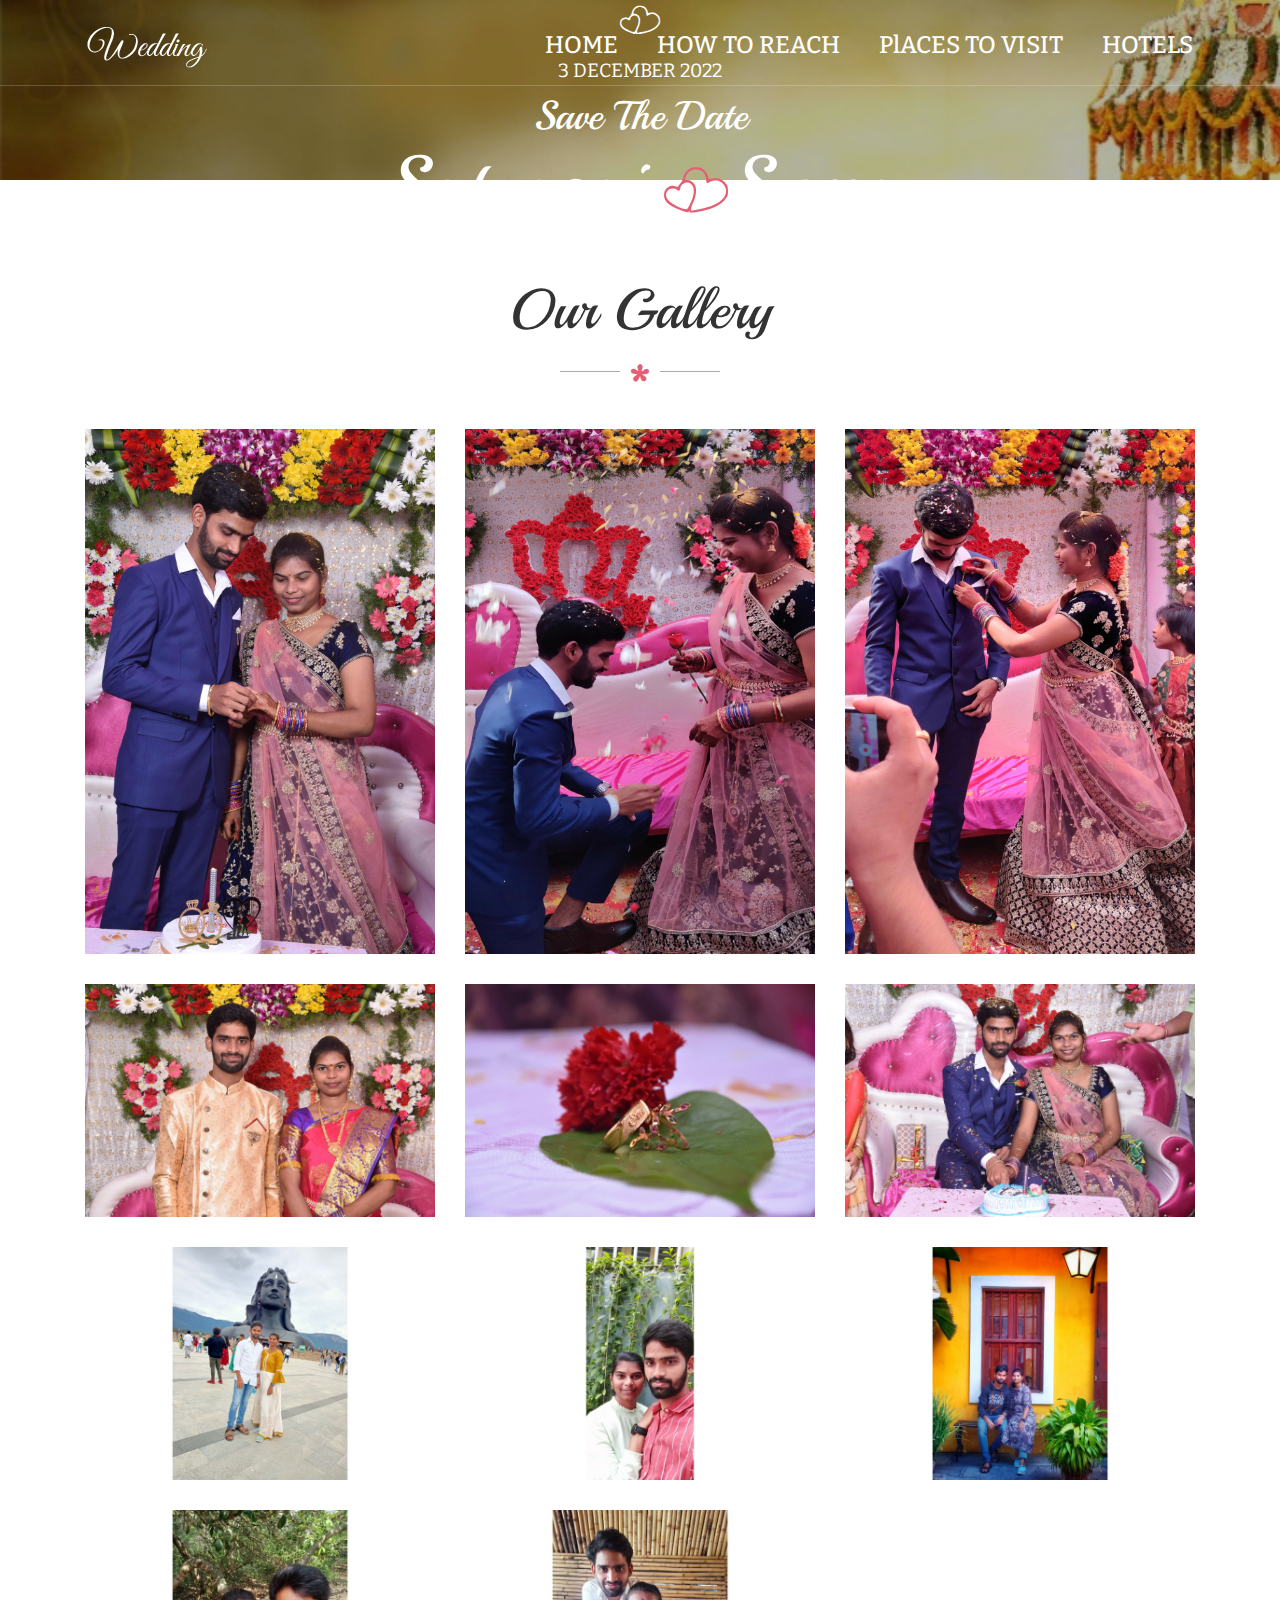
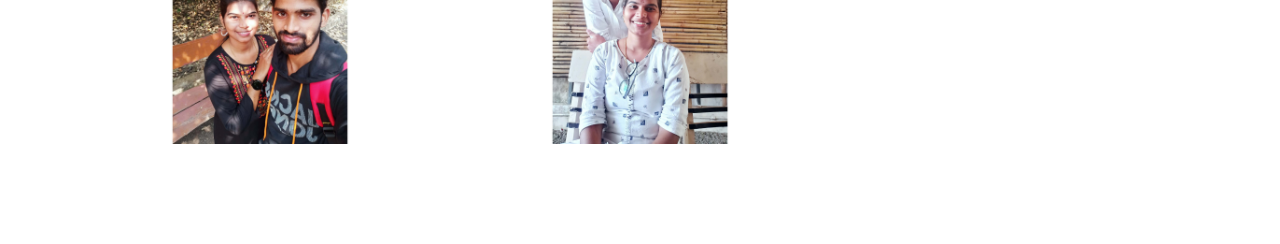
<file: gallery.html>
<!DOCTYPE HTML>
<html lang="en">
<head>
	<title>Wedding</title>
	<meta http-equiv="X-UA-Compatible" content="IE=edge">
    <meta name="viewport" content="width=1000, initial-scale=0, maximum-scale=1.0">
	<meta charset="UTF-8">
	
	
	<!-- Font -->
	
	<link href="https://fonts.googleapis.com/css?family=Playball%7CBitter" rel="stylesheet">
	
	<!-- Stylesheets -->
	
	<link href="common-css/bootstrap.css" rel="stylesheet">
	
	
	<link href="common-css/fluidbox.min.css" rel="stylesheet">
	
	<link href="common-css/font-icon.css" rel="stylesheet">
	
	
	<link href="01-homepage/css/styles.css" rel="stylesheet">
	
	<link href="01-homepage/css/responsive.css" rel="stylesheet">
	<link rel="icon" type="image/png" sizes="16x16" href="favicon_io/favicon-16x16.png">
	
</head>
<body>
	<header>
		
		<div class="container">
		
			<a class="logo" href="#"><img src="images/logo-white.png" alt="Logo"></a>
			
			<div class="menu-nav-icon" data-nav-menu="#main-menu"><i class="icon icon-bars"></i></div>
			
			<ul class="main-menu visible-on-click" id="main-menu">
				<li><a href="index.html">HOME</a></li>
				<li><a href="reach.html">HOW TO REACH</a></li>
				<li><a href="visit2.html">PlACES TO VISIT</a></li>
				<li><a href="stays.html">HOTELS</a></li>
			</ul><!-- main-menu -->
			
		</div><!-- container -->
	</header>
        <audio autoplay="autoplay" preload="auto" loop="loop">
		<source src="images/audio1.wav" type="audio/wav">
	</audio>
	
	
	<div class="main-slider">
		<div class="display-table center-text">
			<div class="display-table-cell">
				<div class="slider-content">
					<i class="small-icon icon icon-heart"></i>
					<h5 class="date">3 DECEMBER 2022</h5>
					<h3 class="pre-title">Save The Date</h3>
					<h1 class="title">Satyasai <i class="icon icon-heart"></i>Suma</h1>
					
				</div><!-- slider-content-->
			</div><!--display-table-cell-->
		</div><!-- display-table-->
	</div><!-- main-slider -->
	<section class="section galery-area center-text">
		<div class="container">
			<div class="row">
				
				<div class="col-sm-12">
					
					<div class="heading">
						<h2 class="title">Our Gallery</h2>
						<span class="heading-bottom"><i class="icon icon-star"></i></span>
					</div>
					
					<div class="image-gallery">
						<div class="row">
					
							<div class="col-md-4 col-sm-6">
								<img src="images/photo1.jpg" oncontextmenu="return false;" data-fluidbox class="margin-bottom"></img>
							</div><!-- col-sm-4 -->
							
							<div class="col-md-4 col-sm-6">
								<img src="images/photo2_4000x6000.jpg" oncontextmenu="return false;" data-fluidbox class="margin-bottom"></img>
							</div><!-- col-sm-4 -->
							
							<div class="col-md-4 col-sm-6">
								<img src="images/photo3_4000x6000.jpg" oncontextmenu="return false;" data-fluidbox class="margin-bottom"></img>
							</div><!-- col-sm-4 -->
							
							<div class="col-md-4 col-sm-6">
								<img src="images/photo4.jpg" oncontextmenu="return false;" data-fluidbox class="margin-bottom"></img>
							</div><!-- col-sm-4 -->
							
							<div class="col-md-4 col-sm-6">
								<img src="images/photo5.jpg" oncontextmenu="return false;" data-fluidbox class="margin-bottom"></img>
							</div><!-- col-sm-4 -->
							
							<div class="col-md-4 col-sm-6">
								<img src="images/photo6.jpg" oncontextmenu="return false;" data-fluidbox class="margin-bottom"></img>
							</div><!-- col-sm-4 -->

							<div class="col-md-4 col-sm-6">
								<img src="images/photo7.jpg" oncontextmenu="return false;" data-fluidbox class="margin-bottom"></img>
							</div><!-- col-sm-4 -->

							<div class="col-md-4 col-sm-6">
								<img src="images/photo8.jpg" oncontextmenu="return false;" data-fluidbox class="margin-bottom"></img>
							</div><!-- col-sm-4 -->

							<div class="col-md-4 col-sm-6">
								<img src="images/photo9.jpg" oncontextmenu="return false;" data-fluidbox class="margin-bottom"></img>
							</div><!-- col-sm-4 -->

							<div class="col-md-4 col-sm-6">
								<img src="images/photo10.jpg" oncontextmenu="return false;" data-fluidbox class="margin-bottom"></img>
							</div><!-- col-sm-4 -->

							<div class="col-md-4 col-sm-6">
								<img src="images/photo11.jpg" oncontextmenu="return false;" data-fluidbox class="margin-bottom"></img>
							</div><!-- col-sm-4 -->
							
						</div><!-- row -->
						
					</div><!-- image-gallery -->
					
				</div><!-- col-sm-10 -->
			</div><!-- row -->
		</div><!-- container -->
	</section><!-- section -->

	<!-- SCIPTS -->
	
	<script src="common-js/jquery-3.1.1.min.js"></script>
	
	<script src="common-js/tether.min.js"></script>
	
	<script src="common-js/bootstrap.js"></script>
	
	<script src="common-js/jquery.countdown.min.js"></script>
	
	<script src="common-js/jquery.fluidbox.min.js"></script>
	
	
	<script src="common-js/scripts.js"></script>
</body>
</html>
</file>
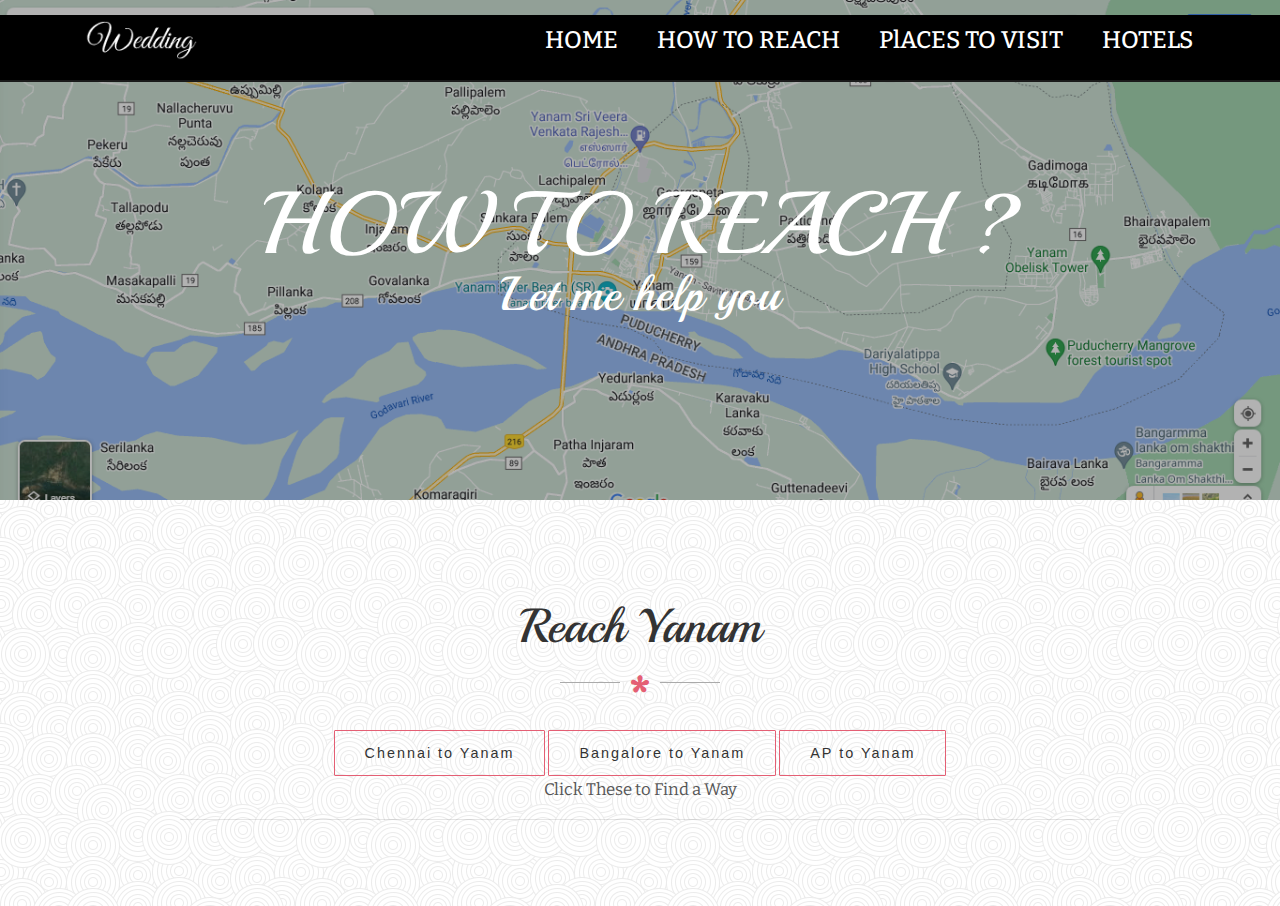
<file: reach.html>
<!DOCTYPE html>
<html>
<head>
	<meta http-equiv="X-UA-Compatible" content="IE=edge">
    <meta name="viewport" content="width=1000, initial-scale=0, maximum-scale=1.0">
	<meta charset="UTF-8">
	<title>How To Reach</title>

	<!-- Font -->
	
	<link href="https://fonts.googleapis.com/css?family=Playball%7CBitter" rel="stylesheet">
	
	<!-- Stylesheets -->
	
	<link href="common-css/bootstrap.css" rel="stylesheet">
	
	
	<link href="common-css/fluidbox.min.css" rel="stylesheet">
	
	<link href="common-css/font-icon.css" rel="stylesheet">
	
	
	<link href="02-reach/css/styles.css" rel="stylesheet">
	
	<link href="02-reach/css/responsive.css" rel="stylesheet">
	<link rel="icon" type="image/png" sizes="16x16" href="favicon_io/favicon-16x16.png">
</head>
<body>
	<header>
		
		<div class="container">
		
			<a class="logo" href="#"><img src="images/logo-white.png" alt="Logo"></a>
			
			<div class="menu-nav-icon" data-nav-menu="#main-menu"><i class="icon icon-bars"></i></div>
			
			<ul class="main-menu visible-on-click" id="main-menu">
				<li><a href="index.html">HOME</a></li>
				<li><a href="reach.html">HOW TO REACH</a></li>
				<li><a href="visit2.html">PlACES TO VISIT</a></li>
				<li><a href="stays.html">HOTELS</a></li>
			</ul><!-- main-menu -->
			
		</div><!-- container -->
	</header>
        <audio autoplay="autoplay" preload="auto" loop="loop">
	    <source src="images/audio1.wav" type="audio/wav">
	</audio>

	<div class="main-slider">
		<div class="display-table center-text">
			<div class="display-table-cell">
				<div class="slider-content">
					<h1 class="title">HOW TO REACH ?</h1>
					<h2 class="title">Let me help you</h2>
					
				</div><!-- slider-content-->
			</div><!--display-table-cell-->
		</div><!-- display-table-->
	</div><!-- main-slider -->

	<section class="section story-area center-text">
		<div class="container">
			<div class="row">
				<div class="col-sm-1"></div>
				<div class="col-sm-10">
					
					<div class="heading">
						<h2 class="title">Reach Yanam</h2>
						<span class="heading-bottom"><i class="icon icon-star"></i></span>
					</div>

					<a href="chennaitoyanam.html"><button class="btn-2"> Chennai to Yanam</button></a>
					<a href="bangloretoyanam.html"><button class="btn-2"> Bangalore to Yanam</button></a>
					<a href="aptoyanam.html"><button class="btn-2"> AP to Yanam</button></a><p>Click These to Find a Way</p><hr>

					
				</div><!-- col-sm-10 -->
			</div><!-- row -->
		</div><!-- container -->
	</section><!-- section -->

</body>
</html>
</file>
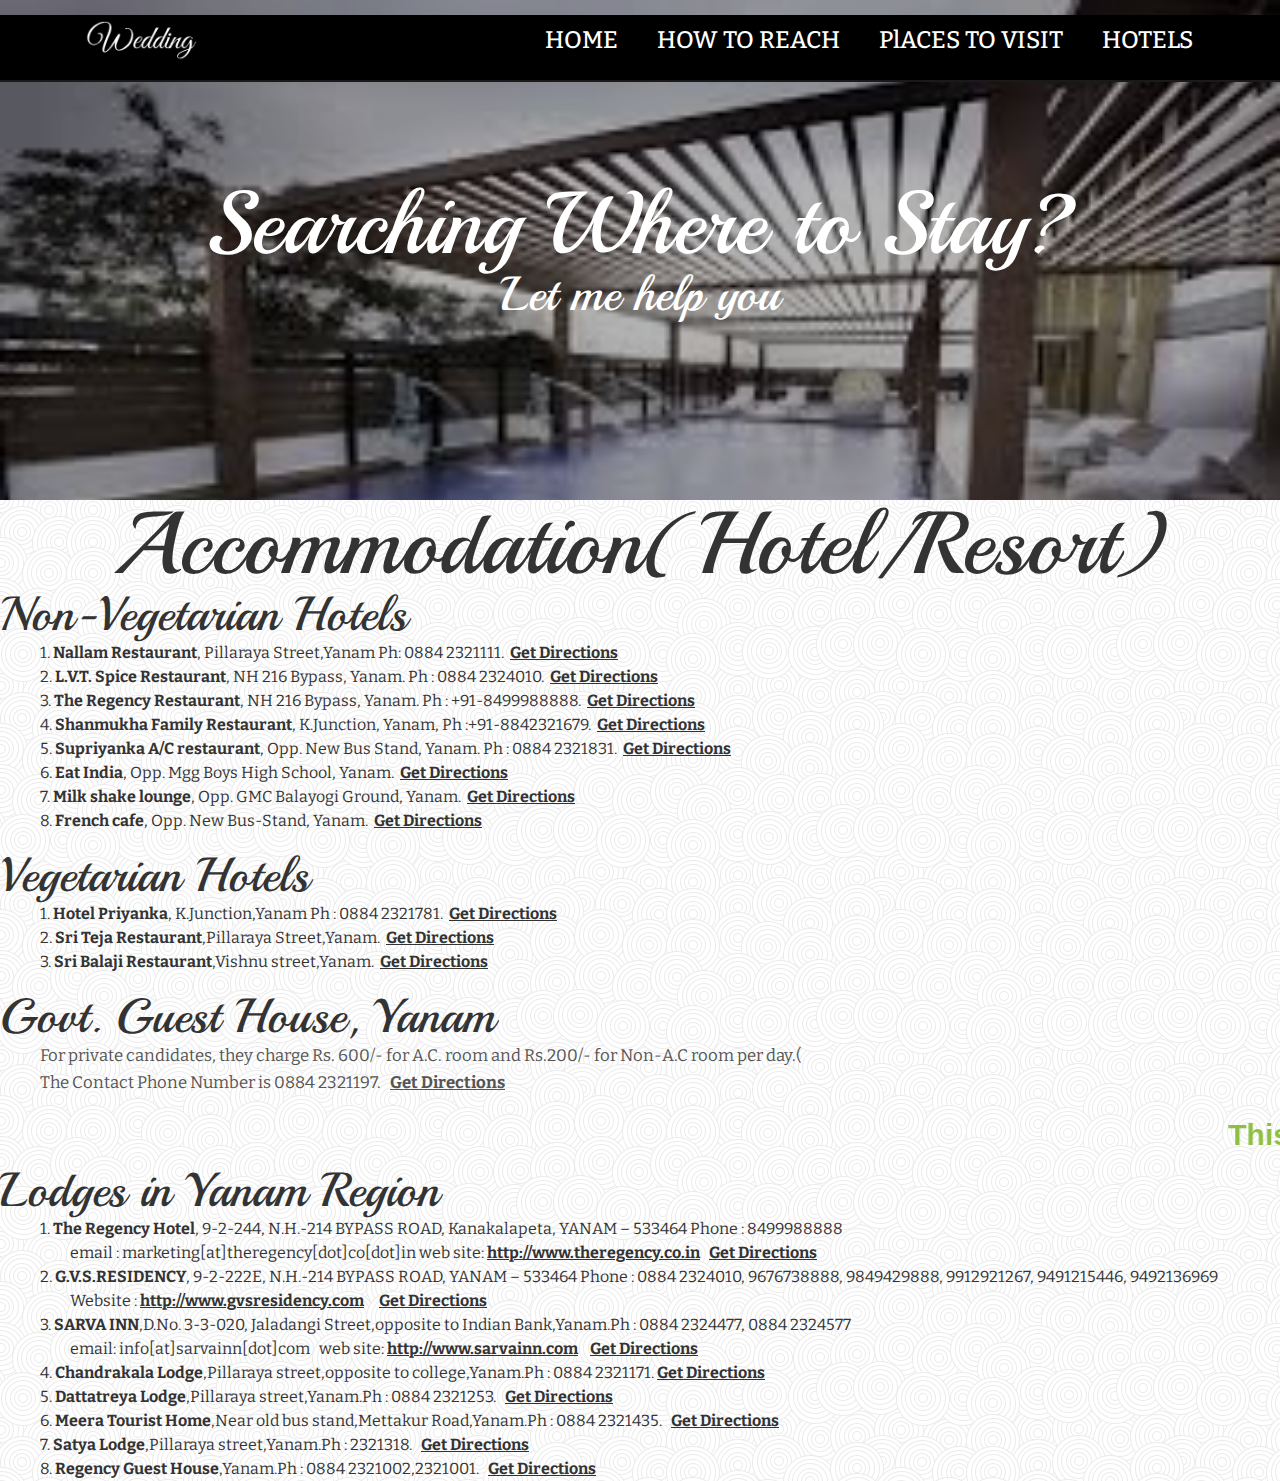
<file: stays.html>
<!DOCTYPE html>
<html>
<head>
	<meta http-equiv="X-UA-Compatible" content="IE=edge">
    <meta name="viewport" content="width=1000, initial-scale=0, maximum-scale=1.0">
	<meta charset="UTF-8">
	<title>Hotels</title>

	<!-- Font -->
	
	<link href="https://fonts.googleapis.com/css?family=Playball%7CBitter" rel="stylesheet">
	
	<!-- Stylesheets -->
	
	<link href="common-css/bootstrap.css" rel="stylesheet">
	
	
	<link href="common-css/fluidbox.min.css" rel="stylesheet">
	
	<link href="common-css/font-icon.css" rel="stylesheet">
	
	
	<link href="02-stays/css/styles.css" rel="stylesheet">
	
	<link href="02-stays/css/responsive.css" rel="stylesheet">
	<link rel="icon" type="image/png" sizes="16x16" href="favicon_io/favicon-16x16.png">
	<style>
		marquee{
      font-size: 30px;
      font-weight: 800;
      color: #8ebf42;
      font-family: sans-serif;
      }
	</style>
</head>
<body>
	<header>
		
		<div class="container">
		
			<a class="logo" href="#"><img src="images/logo-white.png" alt="Logo"></a>
			
			<div class="menu-nav-icon" data-nav-menu="#main-menu"><i class="icon icon-bars"></i></div>
			
			<ul class="main-menu visible-on-click" id="main-menu">
				<li><a href="index.html">HOME</a></li>
				<li><a href="reach.html">HOW TO REACH</a></li>
				
				<li><a href="visit2.html">PlACES TO VISIT</a></li>
				<li><a href="stays.html">HOTELS</a></li>
			</ul><!-- main-menu -->
			
		</div><!-- container -->
	</header>
        <audio autoplay="autoplay" preload="auto" loop="loop">
		<source src="images/audio1.wav" type="audio/wav">
	</audio>

	<div class="main-slider">
		<div class="display-table center-text">
			<div class="display-table-cell">
				<div class="slider-content">
					<h1 class="title">Searching Where to Stay?</h1>
					<h2 class="title">Let me help you</h2>
					
				</div><!-- slider-content-->
			</div><!--display-table-cell-->
		</div><!-- display-table-->
	</div><!-- main-slider -->

		<div class="story-area">  
                  
        	<h1 align="center">Accommodation(Hotel/Resort)</h1>
			<h2>Non-Vegetarian Hotels</h2>
			<ol>
				<li>1. <strong>Nallam Restaurant</strong>, Pillaraya Street,Yanam Ph: 0884 2321111. &nbsp;<a href="https://goo.gl/maps/psc5GF8j5JpS61zD8" class="anchor-text" target="_blank">Get Directions</a></li><br>
				<li>2. <strong>L.V.T. Spice Restaurant</strong>, NH 216 Bypass, Yanam. Ph : 0884 2324010. &nbsp;<a href="https://goo.gl/maps/Ybm5zYkzAe3jJw4i9" class="anchor-text" target="_blank">Get Directions</a></li><br>
				<li>3. <strong>The Regency Restaurant</strong>, NH 216 Bypass, Yanam. Ph : +91-8499988888. &nbsp;<a href="https://goo.gl/maps/qUz5KeR8nzAVq87r7" class="anchor-text" target="_blank">Get Directions</a></li><br>
				<li>4. <strong>Shanmukha Family Restaurant</strong>, K.Junction, Yanam, Ph :+91-8842321679. &nbsp;<a href="https://goo.gl/maps/tBhLrb9GvrkvmfAV7" class="anchor-text" target="_blank">Get Directions</a></li><br>
				<li>5. <strong>Supriyanka A/C restaurant</strong>, Opp. New Bus Stand, Yanam. Ph : 0884 2321831. &nbsp;<a href="https://goo.gl/maps/QfHnYtjR13a4xrnp8" class="anchor-text" target="_blank">Get Directions</a></li><br>
				<li>6. <strong>Eat India</strong>, Opp. Mgg Boys High School, Yanam. &nbsp;<a href="https://goo.gl/maps/SKRPUa2bhAjACxzA6" class="anchor-text" target="_blank">Get Directions</a></li><br>
				<li>7. <strong>Milk shake lounge</strong>, Opp. GMC Balayogi Ground, Yanam. &nbsp;<a href="https://goo.gl/maps/1XzVEJ3HyfLQ2v8A7" class="anchor-text" target="_blank">Get Directions</a></li><br>
				<li>8. <strong>French cafe</strong>, Opp. New Bus-Stand, Yanam. &nbsp;<a href="https://goo.gl/maps/8ioss5CLTbsEiRnp8" class="anchor-text" target="_blank">Get Directions</a></li>
			</ol>	
			<h2>Vegetarian Hotels</h2>
			<ol>
				<li>1. <strong>Hotel Priyanka</strong>, K.Junction,Yanam Ph : 0884 2321781. &nbsp;<a href="https://goo.gl/maps/NhHeScHn3zWd5dGE7" class="anchor-text" target="_blank">Get Directions</a></li><br>
				<li>2. <strong>Sri Teja Restaurant</strong>,Pillaraya Street,Yanam. &nbsp;<a href="https://goo.gl/maps/VR1yqSx7vMkDLgjz5" class="anchor-text" target="_blank">Get Directions</a></li><br>
				<li>3. <strong>Sri Balaji Restaurant</strong>,Vishnu street,Yanam. &nbsp;<a href="https://goo.gl/maps/PwpkxVFABuoC2dbc6" class="anchor-text" target="_blank">Get Directions</a></li><br>
			</ol>
			<h2>Govt. Guest House, Yanam</h2>
			<ol>
				<p>For private candidates, they charge Rs. 600/- for A.C. room and Rs.200/- for Non-A.C room per day.(</p>
				<p>				The Contact Phone Number is 0884 2321197. &nbsp; <a href="https://goo.gl/maps/U9CohhALLnUuYfch7" class="anchor-text" target="_blank">Get Directions</a></p>
			</ol>
			<marquee>This Information is Just for Letting You Know, Kindly Let Me Know About Your Arrival, Will Sort Out Based on Your Intrests.</marquee>
			<h2>Lodges in Yanam Region</h2>
			<ol>
				<li>1. <strong>The Regency Hotel</strong>, 9-2-244, N.H.-214 BYPASS ROAD, Kanakalapeta, YANAM &#8211; 533464 Phone : 8499988888<br>
				&nbsp; &nbsp; &nbsp; &nbsp; &nbsp; email : marketing[at]theregency[dot]co[dot]in   web site: <a href="http://www.theregency.co.in" class="anchor-text">http://www.theregency.co.in</a>&nbsp; &nbsp;<a href="https://goo.gl/maps/qUz5KeR8nzAVq87r7" class="anchor-text" target="_blank">Get Directions</a></li><br>
				<li>2. <strong>G.V.S.RESIDENCY</strong>, 9-2-222E, N.H.-214 BYPASS ROAD, YANAM &#8211; 533464 Phone : 0884 2324010, 9676738888, 9849429888, 9912921267, 9491215446, 9492136969 <br> &nbsp; &nbsp; &nbsp; &nbsp; &nbsp; Website : <a href="http://www.gvsresidency.com" class="anchor-text" target="_blank">http://www.gvsresidency.com</a> &nbsp; &nbsp; <a href="https://g.page/gvs-residency-yanam?share" class="anchor-text" target="_blank">Get Directions</a></li><br>
				<li>3. <strong>SARVA INN</strong>,D.No. 3-3-020, Jaladangi Street,opposite to Indian Bank,Yanam.Ph : 0884 2324477, 0884 2324577 <br> &nbsp; &nbsp; &nbsp; &nbsp; &nbsp; email: info[at]sarvainn[dot]com  &nbsp web site: <a href="http://www.sarvainn.com" class="anchor-text" target="_blank">http://www.sarvainn.com</a>&nbsp &nbsp <a href="https://g.page/hotel-sarvainn-yanam?share" class="anchor-text" target="_blank">Get Directions</a></li><br>
				<li>4. <strong>Chandrakala Lodge</strong>,Pillaraya street,opposite to college,Yanam.Ph : 0884 2321171. <a href="#" class="anchor-text">Get Directions</a></li><br>
				<li>5. <strong>Dattatreya Lodge</strong>,Pillaraya street,Yanam.Ph : 0884 2321253. &nbsp; <a href="#" class="anchor-text">Get Directions</a></li><br>
				<li>6. <strong>Meera Tourist Home</strong>,Near old bus stand,Mettakur Road,Yanam.Ph : 0884 2321435. &nbsp; <a href="https://goo.gl/maps/GRYPeMVPud7QRjY77" class="anchor-text" target="_blank">Get Directions</a></li><br>
				<li>7. <strong>Satya Lodge</strong>,Pillaraya street,Yanam.Ph : 2321318. &nbsp; <a href="https://goo.gl/maps/FDjT8sTPoHoRoJKs8" class="anchor-text" target="_blank">Get Directions</a></li><br>
				<li>8. <strong>Regency Guest House</strong>,Yanam.Ph : 0884 2321002,2321001. &nbsp; <a href="#" class="anchor-text">Get Directions</a></li><br>
			</ol>
		</div>
</body>
</html>
</file>
<file: common-css/font-icon.css>
@charset "UTF-8";

@font-face {
  font-family: "untitled-font-1";
  src:url("../fonts/webzed-font-1.eot");
  src:url("../fonts/webzed-font-1.eot?#iefix") format("embedded-opentype"),
    url("../fonts/webzed-font-1.woff") format("woff"),
    url("../fonts/webzed-font-1.ttf") format("truetype"),
    url("../fonts/webzed-font-1.svg#untitled-font-1") format("svg");
  font-weight: normal;
  font-style: normal;

}

[data-icon]:before {
  font-family: "untitled-font-1" !important;
  content: attr(data-icon);
  font-style: normal !important;
  font-weight: normal !important;
  font-variant: normal !important;
  text-transform: none !important;
  speak: none;
  line-height: 1;
  -webkit-font-smoothing: antialiased;
  -moz-osx-font-smoothing: grayscale;
}

[class^="icon-"]:before,
[class*=" icon-"]:before {
  font-family: "untitled-font-1" !important;
  font-style: normal !important;
  font-weight: normal !important;
  font-variant: normal !important;
  text-transform: none !important;
  speak: none;
  line-height: 1;
  -webkit-font-smoothing: antialiased;
  -moz-osx-font-smoothing: grayscale;
}

.icon-home:before {
  content: "\61";
}
.icon-email-plane:before {
  content: "\63";
}
.icon-cake:before {
  content: "\62";
}
.icon-camera:before {
  content: "\64";
}
.icon-ciurclke:before {
  content: "\65";
}
.icon-star:before {
  content: "\66";
}
.icon-heart:before {
  content: "\67";
}
.icon-tie:before {
  content: "\68";
}
.icon-wine-glass:before {
  content: "\69";
}
.icon-facebook:before {
  content: "\6a";
}
.icon-twitter:before {
  content: "\6b";
}
.icon-instagram:before {
  content: "\6c";
}
.icon-tripadvisor:before {
  content: "\6d";
}
.icon-pinterest:before {
  content: "\6e";
}
.icon-caret-down:before {
  content: "\6f";
}
.icon-caret-right:before {
  content: "\70";
}
.icon-bars:before {
  content: "\71";
}
.icon-quote:before {
  content: "\72";
}
.icon-right-open-big:before {
  content: "\73";
}
.icon-left-open-big:before {
  content: "\74";
}
</file>
<file: 01-homepage/css/styles.css>
/* ---------------------------------
1. PRIMARY STYLES
--------------------------------- */

html{ font-size: 100%; height: 100%; overflow-x: hidden;margin: 0px;  padding: 0px; touch-action: manipulation; }


body{ font-size: 16px; font-family: 'Bitter', serif; width: 100%; height: 100%; margin: 0; font-weight: 400;
	-webkit-font-smoothing: antialiased; -moz-osx-font-smoothing: grayscale; word-wrap: break-word; 
	color: #333; }

h1, h2, h3, h4, h5, h6, p, a, ul, span, li, img, inpot, button{ margin: 0; padding: 0; }

h1,h2,h3,h4,h5,h6{ line-height: 1.5; font-weight: inherit; }

h1,h2,h3{ font-family: 'Playball', cursive; }

p{ line-height: 1.6; font-size: 1.05em; font-weight: 400; color: #555; }

h1{ font-size: 5em; line-height: 1; }
h2{ font-size: 3.5em; line-height: 1.1; }
h3{ font-size: 2.5em; }
h4{ font-size: 1.5em; }
h5{ font-size: 1.2em; }
h6{ font-size: .9em; letter-spacing: 1px; }

a, button{ display: inline-block; text-decoration: none; color: inherit; transition: all .3s; line-height: 1; }

a:focus, a:active, a:hover,
button:focus, button:active, button:hover,
a b.light-color:hover{ text-decoration: none; color: #E45F74; }

b{ font-weight: 500; }

img{ width: 100%; }

li{ list-style: none; display: inline-block; }

span{ display: inline-block; }

button{ outline: 0; border: 0; background: none; cursor: pointer; }

b.light-color{ color: #444; }

.icon{ font-size: 1.1em; display: inline-block; line-height: inherit; }

[class^="icon-"]:before, [class*=" icon-"]:before{ line-height: inherit; }



/* ---------------------------------
2. COMMONS FOR PAGE DESIGN
--------------------------------- */

.btn{ padding: 15px 30px; border-radius: 1px; letter-spacing: 2px; 
	border: 1px solid #E45F74; background: #E45F74; color: #fff; }

.btn:hover{ color: #E45F74; background: none; }

.btn-2{ font-size: .9em; padding: 15px 30px; border-radius: 1px; letter-spacing: 2px; 
	border: 1px solid #E45F74; }

.btn-2:hover{ background: #E45F74; color: #fff; }

.border-btn{ font-size: .9em; padding-bottom: 5px; background: none; color: inherit; border: 0; 
	position: relative; overflow: hidden; }

.border-btn:after{ content:''; position: absolute; bottom: 0; left: 0; right: 0; height: 2px; 
	transition: all .3s; background: #E45F74; }

.border-btn:before{ content:''; position: absolute; bottom: 0; left: 0; right: 0; height: 2px; 
	transform: translateX(-130%); transition: all .3s; background: #E45F74; }
	
.border-btn:hover:after{ transform: translateX(130%); }

.border-btn:hover:before{ transform: translateX(0%); }


.section{ padding: 100px 0 70px; }

.section .heading{ padding-bottom: 40px; }

.section .heading .icon{ font-size: 18px; margin-top: 20px; color: #E45F74; }

.section .heading .icon.color-white{ color: #fff; }

.section .heading .heading-bottom{ margin-top: 20px; display: inline-block; width: 160px; height: 20px; 
	line-height: 20px; position: relative; }

.section .heading .heading-bottom .icon{ position: absolute; left: 50%; top: 50%; margin: -9px 0 0 -9px; }
	
.section .heading .heading-bottom:after{ content:''; position: absolute; left: 0; top: 50%; margin-top: -.5px;
	height: 1px; width: 60px; background: #aaa; }

.section .heading .heading-bottom:before{ content:''; position: absolute; right: 0; top: 50%; margin-top: -.5px;
	height: 1px; width: 60px; background: #aaa; }
	
.section .margin-bottom{ margin-bottom: 30px; }



.center-text{ text-align: center; } 

.color-white{ color: #fff; }

.display-table{ display: table; height: 100%; width: 100%; }

.display-table-cell{ display: table-cell; vertical-align: middle; }



::-webkit-input-placeholder { font-size: .9em; letter-spacing: 1px; }

::-moz-placeholder { font-size: .9em; letter-spacing: 1px; }

:-ms-input-placeholder { font-size: .9em; letter-spacing: 1px; }

:-moz-placeholder { font-size: .9em; letter-spacing: 1px; }



/* JQUERY LIGHT BOX */

#flavorOverlay { position: fixed; top: 0; bottom: 0; left: 0; right: 0; display: none; 
	background: rgba(0, 0, 0, 0.8); }

#flavorLightbox { display: none; }

#flavorLightbox > img { max-width: 90%; max-height: 90%; position: fixed; top: 50px; left: 50%;
  transform: translateX(-50%); z-index: 9999; }

#flavorLightboxClose { font-size: 32px; cursor: pointer; position: fixed; top: 30px; right: 30px;
  z-index: 666; color: #fff; }

.thumbnails { display: flex; flex-flow: row wrap; justify-content: center; z-index: 600;
  position: relative; cursor: pointer; position: absolute; bottom: 50px; width: 90%; }

.thumbnails img { height: 50px; margin: 1px; transition: .3s; }

.thumbnails img:hover { border: 2px solid #fff; }



/* ---------------------------------
3. MENU
--------------------------------- */

header{ position: absolute; left: 0; right: 0; top: 20px; z-index: 1000; font-size: 1.5em; 
	border-bottom: 1px solid rgba(255,255,255, .2); color: #fff;}

	
/* MIDDLE AREA */

header .logo{ margin: 5px 0 20px; height: 40px; }

header .logo img{ height: 100%; width: auto; }


/* BOTTOM AREA */

header .main-menu{ font-weight: 500; float: right; margin: 0px -15px; }

header .main-menu > li > a{ height: 50px; line-height: 46px; padding: 0 15px; border: 2px solid transparent; 
	border-radius: 2px; background: transparent; }

header .visible.main-menu{ display: block; }


/* DROPDOWN MENU STYLING */

header .main-menu li.drop-down{ position: relative; text-align: left; }

header .main-menu li.drop-down > ul.drop-down-menu{ display: none; position: absolute; top: 50px; left: 0; 
	min-width: 200px; box-shadow: 0px 3px 10px rgba(0,0,0,.3); background: #333; }

header .main-menu li.drop-down > ul.drop-down-menu li{ display: block; border-top: 1px solid #444; }

header .main-menu li.drop-down > ul.drop-down-menu li > a{ display: block; padding: 15px 20px; }

header .main-menu li.drop-down > ul.drop-down-inner li:first-child{ border-top: 0; }

header .main-menu li i{margin-left: 10px; }


/* DROPDOWN SUBMENU */

header .main-menu li.drop-down > ul.drop-down-inner{ top: 0; left: auto; left: 100%; }


/* DROPDOWN HOVER */

header .main-menu > li > a:hover,
header .main-menu li a.mouseover{ border-color: #E45F74; }

header .main-menu li.drop-down a.mouseover + ul.drop-down-menu{ display: block; 
	animation: full-opacity-anim .2s forwards; }


@keyframes full-opacity-anim{
	0%{ opacity: 0; }
	100%{ opacity: 1; }
}

/* NAV ICON */

.menu-nav-icon{ display: none; height: 60px; width: 50px; text-align: center; line-height: 60px; cursor: pointer; 
	font-size: 1.8em; }

	
	
/* ---------------------------------
4. SLIDER
--------------------------------- */

.main-slider{height: 20vh; position: relative; z-index: 1; 
	background-image: url(../../images/bg3.jpg); background-size: cover; color: #fff; } 

.main-slider:after{ content:''; position: absolute; top: 0; bottom: 0; left: 0; right: 0; 
	z-index: -1; background: rgba(0,0,0,.3); }

.slider-content .date{ margin: 10px 0 0; }

.slider-content i{ line-height: 1; }

.slider-content i.small-icon{ font-size: 2.5em; }

.slider-content .title i{ transform: translateY(10px); font-size: .8em; color: #E45F74; }


/* ---------------------------------
5. STORY AREA
--------------------------------- */

.story-area{ position: relative; z-index: 1; }

.story-area:after{ content: ''; position: absolute; top: 0; bottom: 0; left: 0; right: 0; z-index: -1;
	opacity: .8; background: url(../../images/Background_Circle.png);}

.anchor-text{
	text-decoration: underline;
	font-weight: bold;
}
/* ---------------------------------
6. REMAINING TIME
--------------------------------- */

.counter-area{ position: relative; z-index: 1; 
	background-image: url(../../images/counter-1-1600x600.jpg); background-size: cover; color: #fff; }

.counter-area:after{ content:''; position: absolute; top: 0; bottom: 0; left: 0; right: 0; 
	z-index: -1; background: rgba(0,0,0,.3); }
	
.remaining-time .time-sec{ position: relative; display: inline-block; margin: 0 20px; margin-bottom: 30px; 
	height: 120px; width: 120px; padding-top: 25px; border-radius: 100px; border: 1px solid #fff; }

.remaining-time .time-sec .title{ font-size: 3em; line-height: 1; display: block; }



/* ---------------------------------
7. WEDDING DETAILS AREA
--------------------------------- */

.wedding-details{ overflow: hidden; position: relative; }

.wedding-details:after{ content:''; position: absolute; top: 0; bottom: 0; left: 50%; margin-left: -.5px;
	width: 1px; background: #ccc; }

.w-detail{ width: 50%; padding: 0 50px; margin-bottom: 30px; position: relative; clear: both; margin-top: -40px; }

.w-detail:first-child{ margin-top: 0; }

.w-detail:last-child{ margin-bottom: 0; }

.w-detail:after{ content:''; position: absolute; top: 0; height: 18px; width: 18px; border-radius: 20px;
	z-index: 1; border: 1px solid #aaa; background: #fff; }

.w-detail.right{ text-align: left;  float: right; }

.w-detail.right:after{ left: 0; margin-left: -9px; }
	
.w-detail.left{ text-align: right;  float: left; }

.w-detail.left:after{ right: 0; margin-right: -9px; }
	
.w-detail .title{ margin: 10px 0; }

.w-detail .icon{ font-size: 3.5em; line-height: 1; color: #E45F74; }

.image{
	height: 100px;
	width: 100px;
}

.image1{
	height: 100px;
	width: 120px;
	border-radius: 50%;
}
.image2{
	height: 120px;
	width: 120px;
}


/* ---------------------------------
8. WEDDING CEREMONY
--------------------------------- */

.ceremony-area{ position: relative; z-index: 1; 
	background-image: url(../../images/counter-1-1600x600.jpg); background-size: cover; color: #fff; }

.ceremony-area:after{ content:''; position: absolute; top: 0; bottom: 0; left: 0; right: 0; 
	z-index: -1; background: rgba(0,0,0,.3); }
	
.ceremony .desc{ margin-bottom: 15px; color: #fff;  }


/* ---------------------------------
9. CONTACT AREA
--------------------------------- */

.contact-area{ position: relative; overflow: hidden; box-shadow: 1px 10px 40px rgba(0,0,0,.4); }

.contact-area .contact-wrapper{ width: 50%; }

.contact-area .map-area{ width: 50%; position: absolute; top: 0; bottom: 0; right: 0; }


.contact-area .phone{ margin: 10px 0; font-size: 2em; color: #E45F74; }


/* ---------------------------------
10. VIEW GALLERY
--------------------------------- */

.galery-area .gallery-btn{ margin-top: 30px; }



/* ---------------------------------
11. FOOTER
--------------------------------- */

footer{ position: relative; z-index: 1; padding-top: 70px; }

footer:after{ content: ''; position: absolute; top: 0; bottom: 0; left: 0; right: 0; z-index: -1;
	opacity: .8; background: url(../../images/Background_Circle.png); }
	
footer ul > li > a{ padding: 10px 15px; }


footer .logo-wrapper .icon{ color: #E45F74; }

footer .logo{ display: block; height: 50px; }

footer .logo img{ height: 100%; width: auto; }

footer .newsletter{ margin: 20px 0; }

footer .newsletter .title{ margin: 5px 0; }

footer .newsletter .email-area{ position: relative; width: 400px; height: 55px; margin: 20px auto; }

footer .email-area .email-input{ position: absolute; top: 0; bottom: 0; left: 0; width: 100%; border: 0; outline: 0; 
	border-radius: 100px; padding: 0 70px 0 25px; transition: all .2s; box-shadow: 1px 10px 30px rgba(0,0,0,.2); }

footer .email-area .email-input:focus{ box-shadow: 1px 15px 30px rgba(0,0,0,.3); }

footer .email-area .submit-btn{ position: absolute; right: 0; height: 55px; width: 55px; line-height: 55px;
	border-radius: 100px; background: #E55D73; color: #fff; }

footer .email-area .submit-btn:hover{ background: #000; color: #E55D73; }


footer .copyright{ padding: 20px 0 30px; }
</file>
<file: 01-homepage/css/responsive.css>
/* Screens Resolution : 992px
-------------------------------------------------------------------------- */
@media only screen and (max-width: 1200px) {
	
	
}

/* Screens Resolution : 992px
-------------------------------------------------------------------------- */
@media only screen and (max-width: 992px) {
	
	/* ---------------------------------
	1. PRIMARY STYLES
	--------------------------------- */

	h1{ font-size: 4em; }
	h2{ font-size: 3em; }
	h3{ font-size: 2em; }
	
	/* ---------------------------------
	3. MENU
	--------------------------------- */
	

}


/* Screens Resolution : 767px
-------------------------------------------------------------------------- */
@media only screen and (max-width: 767px) {
	
	/* ---------------------------------
	1. PRIMARY STYLES
	--------------------------------- */

	p{ line-height: 1.4; }

	h1{ font-size: 3em; }
	h2{ font-size: 2.5em; }
	h3{ font-size: 1.8em; }
	h4{ font-size: 1.5em; }
	h5{ font-size: 1.2em; }
	
	/* ---------------------------------
	2. COMMONS FOR PAGE DESIGN
	--------------------------------- */

	.section{ padding: 50px 0 20px; }

	.section .heading{ padding-bottom: 20px; }
	
	.section .heading .heading-bottom{ margin-top: 10px; }
	
	
	/* ---------------------------------
	3. MENU
	--------------------------------- */
	
	header{ top: 0; border-bottom: 1px solid rgba(255,255,255, .1); }
	
	header .logo{ margin: 10px 0; height: 40px; }
	
	
	/* BOTTOM AREA */
	
	header .main-menu{ text-align: left; display: none; float: none; clear: both; max-height: 400px;
		overflow: auto; border-top: 1px solid #ccc; background: #333; }
	
	header .main-menu > li{ display: block; float: none; border-bottom: 1px solid #444; }
	
	header .main-menu > li:last-child{ border-bottom: 0; }
	
	header .main-menu li > a{ display: block; border: 0; line-height: 1; height: auto; padding: 15px; background: none; }
	
	
	/* DROPDOWN  */
	
	header .main-menu li.drop-down > ul.drop-down-menu{ position: static; box-shadow: none; }
	
	header .main-menu li.drop-down > ul.drop-down-inner li:first-child{ border-top: 1px solid #444; }
	
	/* DROPDOWN HOVER */
	
	header .main-menu li.drop-down > ul.drop-down-menu li a{ padding-left: 25px; }
	
	header .main-menu li.drop-down > ul.drop-down-inner li a{ padding-left: 35px; }
	
	
	/* NAV ICON */
	
	.menu-nav-icon{ display: inline-block; float: right; }

	
	
	/* ---------------------------------
	7. WEDDING DETAILS AREA
	--------------------------------- */

	.wedding-details{ margin-left: 15px; overflow: visible; }
	
	.wedding-details:after{ left: 0; margin-left: 0px; }

	.w-detail{ width: 100%; padding: 0 0 0 30px; margin: 0 0 30px; }

	.w-detail.left,
	.w-detail.right{ text-align: left; float: none; }

	.w-detail.right:after,
	.w-detail.left:after{ left: 0; margin-left: -9px; }
	
	
	/* ---------------------------------
	9. CONTACT AREA
	--------------------------------- */
	
	.contact-area .contact-wrapper{ width: 100%; float: none!important; }

	.contact-area .map-area{ height: 400px; width: 100%; position: static; }



	/* ---------------------------------
	10. VIEW GALLERY
	--------------------------------- */

	.galery-area .gallery-btn{ margin-top: 10px; }

	
	/* ---------------------------------
	11. FOOTER
	--------------------------------- */
	
	footer ul > li > a{ padding: 10px 7px; }
	
	footer .newsletter .email-area{ width: 90%; }
	
}

/* Screens Resolution : 479px
-------------------------------------------------------------------------- */
@media only screen and (max-width: 479px) {

	/* ---------------------------------
	1. PRIMARY STYLES
	--------------------------------- */

	body{ font-size: 14px;  }
	



}

/* Screens Resolution : 359px
-------------------------------------------------------------------------- */
@media only screen and (max-width: 359px) {
	
	
}

/* Screens Resolution : 290px
-------------------------------------------------------------------------- */
@media only screen and (max-width: 290px) {
	
	
}
</file>
<file: 02-reach/css/styles.css>
/* ---------------------------------
1. PRIMARY STYLES
--------------------------------- */

html{ font-size: 100%; height: 100%; overflow-x: hidden;margin: 0px;  padding: 0px; touch-action: manipulation; }


body{ font-size: 16px; font-family: 'Bitter', serif; width: 100%; height: 100%; margin: 0; font-weight: 400;
	-webkit-font-smoothing: antialiased; -moz-osx-font-smoothing: grayscale; word-wrap: break-word; 
	color: #333; }

h1, h2, h3, h4, h5, h6, p, a, ul, span, li, img, inpot, button{ margin: 0; padding: 0; }

h1,h2,h3,h4,h5,h6{ line-height: 1.5; font-weight: inherit; }

h1,h2{ font-family: 'Playball', cursive; }

p{ line-height: 1.6; font-size: 1.05em; font-weight: 400; color: #555; }

h1{ font-size: 5.5em; line-height: 1; }
h2{ font-size: 3em; line-height: 1.1; }
h3{ font-size: 2.5em; }
h4{ font-size: 1.5em; }
h5{ font-size: 1.2em; }
h6{ font-size: .9em; letter-spacing: 1px; }

a, button{ display: inline-block; text-decoration: none; color: inherit; transition: all .3s; line-height: 1; }

a:focus, a:active, a:hover,
button:focus, button:active, button:hover,
a b.light-color:hover{ text-decoration: none; color: #E45F74; }

b{ font-weight: 500; }

img{ width: 100%; }

li{ list-style: none; display: inline-block; }

span{ display: inline-block; }

button{ outline: 0; border: 0; background: none; cursor: pointer; }

b.light-color{ color: #444; }

.icon{ font-size: 1.1em; display: inline-block; line-height: inherit; }

[class^="icon-"]:before, [class*=" icon-"]:before{ line-height: inherit; }



/* ---------------------------------
2. COMMONS FOR PAGE DESIGN
--------------------------------- */

.btn{ padding: 15px 30px; border-radius: 1px; letter-spacing: 2px; border: 1px solid #E45F74; 
	background: #E45F74; color: #fff; }

.btn:hover{ color: #E45F74; background: none; }

.btn-2{ font-size: .9em; padding: 15px 30px; border-radius: 1px; letter-spacing: 2px; border: 1px solid #E45F74; }

.btn-2:hover{ background: #E45F74; color: #fff; }

.border-btn{ font-size: .9em; padding-bottom: 5px; background: none; color: inherit; border: 0; position: relative; overflow: hidden; }

.border-btn:after{ content:''; position: absolute; bottom: 0; left: 0; right: 0; height: 2px; transition: all .3s; background: #E45F74; }

.border-btn:before{ content:''; position: absolute; bottom: 0; left: 0; right: 0; height: 2px; transform: translateX(-130%); 
	transition: all .3s; background: #E45F74; }
	
.border-btn:hover:after{ transform: translateX(130%); }

.border-btn:hover:before{ transform: translateX(0%); }



.section{ padding: 100px 0 70px; }

.section .heading{ padding-bottom: 30px; }

.section .heading .icon{ font-size: 18px; margin-top: 20px; color: #E45F74; }

.section .heading .icon.color-white{ color: #fff; }

.section .heading .heading-bottom{ margin-top: 20px; display: inline-block; width: 160px; height: 20px; 
	line-height: 20px; position: relative; }

.section .heading .heading-bottom .icon{ position: absolute; left: 50%; top: 50%; margin: -9px 0 0 -9px; }
	
.section .heading .heading-bottom:after{ content:''; position: absolute; left: 0; top: 50%; margin-top: -.5px;
	height: 1px; width: 60px; background: #aaa; }

.section .heading .heading-bottom:before{ content:''; position: absolute; right: 0; top: 50%; margin-top: -.5px;
	height: 1px; width: 60px; background: #aaa; }
	
.section .margin-bottom{ margin-bottom: 30px; }



.center-text{ text-align: center; } 

.color-white{ color: #fff; }

.display-table{ display: table; height: 100%; width: 100%; }

.display-table-cell{ display: table-cell; vertical-align: middle; }



::-webkit-input-placeholder { font-size: .9em; letter-spacing: 1px; }

::-moz-placeholder { font-size: .9em; letter-spacing: 1px; }

:-ms-input-placeholder { font-size: .9em; letter-spacing: 1px; }

:-moz-placeholder { font-size: .9em; letter-spacing: 1px; }



/* JQUERY LIGHT BOX */

#flavorOverlay { position: fixed; top: 0; bottom: 0; left: 0; right: 0; display: none; 
	background: rgba(0, 0, 0, 0.8); }

#flavorLightbox { display: none; }

#flavorLightbox > img { max-width: 90%; max-height: 90%; position: fixed; top: 50px; left: 50%;
  transform: translateX(-50%); z-index: 9999; }

#flavorLightboxClose { font-size: 32px; cursor: pointer; position: fixed; top: 30px; right: 30px;
  z-index: 666; color: #fff; }

.thumbnails { display: flex; flex-flow: row wrap; justify-content: center; z-index: 600;
  position: relative; cursor: pointer; position: absolute; bottom: 50px; width: 90%; }

.thumbnails img { height: 50px; margin: 1px; transition: .3s; }

.thumbnails img:hover { border: 2px solid #fff; }



/* ---------------------------------
3. MENU
--------------------------------- */

header{ position: absolute; left: 0; right: 0; top: 15px; z-index: 1000; font-size: 1.5em; 
	border-bottom: 2px solid rgba(255,255,255, .1); color: #fff; background-color: black;}

	
/* MIDDLE AREA */

header .logo{ margin: 5px 0 20px; height: 40px; }

header .logo img{ height: 100%; width: auto; }


/* BOTTOM AREA */

header .main-menu{ font-weight: 500; float: right; margin: 0px -15px; }

header .main-menu > li > a{ height: 50px; line-height: 46px; padding: 0 15px; border: 2px solid transparent; 
	border-radius: 2px; background: transparent; }

header .visible.main-menu{ display: block; }


/* DROPDOWN MENU STYLING */

header .main-menu li.drop-down{ position: relative; text-align: left; }

header .main-menu li.drop-down > ul.drop-down-menu{ display: none; position: absolute; top: 50px; left: 0; 
	min-width: 200px; box-shadow: 0px 3px 10px rgba(0,0,0,.3); background: #333; }

header .main-menu li.drop-down > ul.drop-down-menu li{ display: block; border-top: 1px solid #444; }

header .main-menu li.drop-down > ul.drop-down-menu li > a{ display: block; padding: 15px 20px; }

header .main-menu li.drop-down > ul.drop-down-inner li:first-child{ border-top: 0; }

header .main-menu li i{margin-left: 10px; }


/* DROPDOWN SUBMENU */

header .main-menu li.drop-down > ul.drop-down-inner{ top: 0; left: auto; left: 100%; }


/* DROPDOWN HOVER */

header .main-menu > li > a:hover{ border-color: #E45F74; }

header .main-menu li a.mouseover{ border-color: #E45F74; }

header .main-menu li.drop-down a.mouseover + ul.drop-down-menu{ display: block; 
	animation: full-opacity-anim .2s forwards; }


@keyframes full-opacity-anim{
	0%{ opacity: 0; }
	100%{ opacity: 1; }
}

/* NAV ICON */

.menu-nav-icon{ display: none; height: 60px; width: 50px; text-align: center; line-height: 60px; cursor: pointer; 
	font-size: 1.8em;}

	
	
/* ---------------------------------
4. SLIDER
--------------------------------- */

.main-slider{ height: 500px; position: relative; z-index: 1; 
	background-image: url(../../images/directions.png); background-size: cover; color: #fff; } 

.main-slider:after{ content:''; position: absolute; top: 0; bottom: 0; left: 0; right: 0; 
	z-index: -1; background: rgba(0,0,0,.3); }

.main-slider .pre-title{ color: #E45F74; }

/* ---------------------------------
5. STORY AREA
--------------------------------- */

.story-area{ position: relative; z-index: 1; }

.story-area:after{ content: ''; position: absolute; top: 0; bottom: 0; left: 0; right: 0; z-index: -1;
	opacity: .8; background: url(../../images/Background_Circle.png); }

.div-align-left{
	text-align: left;
	margin-left: -120px;
	border: 2px solid black;
	width: 550px;

}
.div-align-right{
	text-align: left;
	margin-left: 550px;
	border: 2px solid black;
	width: 550px;

}
.flex-container {
    display: flex;
    align-content: space-between;
}

.flex-child {
    flex: 1;
    border: 2px solid black;

}  

.flex-child:first-child {
    margin-right: -498px;
}  
.float-container {
    border: 3px solid #fff;
    padding: 2px;
}

.float-child {
    width: 50%;
    float: left;
    padding: 2px;
    border: 2px solid black;
}  
.left{
	align-self: left;
	margin-left: -120px;
	text-align: left;
	width: 160px;
}
.right{
	align-self: right;
	margin-left: 500px;
	width: 160px;
}
.text-align-center{
	text-align: center;
	font-weight: bold;
	font-size: 20px;
}
.anchor-text{
	text-decoration: underline;
	font-weight: bold;
}
/* ---------------------------------
5. CONTACT AREA
--------------------------------- */

.contact-area{ position: relative; z-index: 1; }

.contact-area:after{ content: ''; position: absolute; top: 0; bottom: 0; left: 0; right: 0; z-index: -1;
	opacity: .8; background: url(../../images/Background_Circle.png); }

.contact-area .phone{ margin: 10px 0; color: #E45F74; }

.contact-area .email{ margin: 10px 0; }

.contact-area .contact-form{ padding: 50px 40px; border-radius: 5px; box-shadow: 1px 15px 40px rgba(0,0,0,.3); 
	background: #fff; }


.contact-form .pre-title{ margin: 10px 0; color: #E45F74; }

.contact-form input,
.contact-form select,
.contact-form label{ display: block; width: 100%; }

.contact-form .margin-bottom{ margin-bottom: 20px; }

.contact-form input,
.contact-form select{ line-height: 45px; height: 45px; padding: 0 15px; }

.contact-form .btn{ padding: 0px 30px; line-height: 43px; height: 45px; margin-top: 10px; border-radius: 2px; }


/* GOOGLE MAP */

.map-area{ height: 400px; width: 100%; }

/* ---------------------------------
6. FOOTER
--------------------------------- */

footer{ position: relative; z-index: 1; padding-top: 70px; }

footer:after{ content: ''; position: absolute; top: 0; bottom: 0; left: 0; right: 0; z-index: -1;
	opacity: .8; background: url(../../images/Background_Circle.png); }
	
footer ul > li > a{ padding: 10px 15px; }


footer .logo-wrapper .icon{ color: #E45F74; }

footer .logo{ display: block; height: 50px; }

footer .logo img{ height: 100%; width: auto; }

footer .newsletter{ margin: 20px 0; }

footer .newsletter .title{ margin: 5px 0; }

footer .newsletter .email-area{ position: relative; width: 400px; height: 55px; margin: 20px auto; }

footer .email-area .email-input{ position: absolute; top: 0; bottom: 0; left: 0; width: 100%; border: 0; outline: 0; 
	border-radius: 100px; padding: 0 70px 0 25px; transition: all .2s; box-shadow: 1px 10px 30px rgba(0,0,0,.2); }

footer .email-area .email-input:focus{ box-shadow: 1px 15px 30px rgba(0,0,0,.3); }

footer .email-area .submit-btn{ position: absolute; right: 0; height: 55px; width: 55px; line-height: 55px;
	border-radius: 100px; background: #E55D73; color: #fff; }

footer .email-area .submit-btn:hover{ background: #000; color: #E55D73; }


footer .copyright{ padding: 20px 0 30px; }
</file>
<file: 02-reach/css/responsive.css>
/* Screens Resolution : 992px
-------------------------------------------------------------------------- */
@media only screen and (max-width: 1200px) {
	
	
}

/* Screens Resolution : 992px
-------------------------------------------------------------------------- */
@media only screen and (max-width: 992px) {
	
	/* ---------------------------------
	1. PRIMARY STYLES
	--------------------------------- */

	h1{ font-size: 4em; }
	h2{ font-size: 3em; }
	h3{ font-size: 2em; }
	
	/* ---------------------------------
	3. MENU
	--------------------------------- */
	

}


/* Screens Resolution : 767px
-------------------------------------------------------------------------- */
@media only screen and (max-width: 767px) {
	
	/* ---------------------------------
	1. PRIMARY STYLES
	--------------------------------- */

	p{ line-height: 1.4; }

	h1{ font-size: 3em; }
	h2{ font-size: 2.5em; }
	h3{ font-size: 1.8em; }
	h4{ font-size: 1.5em; }
	h5{ font-size: 1.2em; }
	
	/* ---------------------------------
	2. COMMONS FOR PAGE DESIGN
	--------------------------------- */

	.section{ padding: 50px 0 20px; }

	.section .heading{ padding-bottom: 20px; }
	
	.section .heading .heading-bottom{ margin-top: 10px; }
	
	
	/* ---------------------------------
	3. MENU
	--------------------------------- */
	
	header{ top: 0; border-bottom: 1px solid rgba(255,255,255, .1); }
	
	header .logo{ margin: 10px 0; height: 40px; }
	
	
	/* BOTTOM AREA */
	
	header .main-menu{ text-align: left; display: none; float: none; clear: both; max-height: 400px;
		overflow: auto; border-top: 1px solid #ccc; background: #333; }
	
	header .main-menu > li{ display: block; float: none; border-bottom: 1px solid #444; }
	
	header .main-menu > li:last-child{ border-bottom: 0; }
	
	header .main-menu li > a{ display: block; border: 0; line-height: 1; height: auto; padding: 15px; background: none; }
	
	
	/* DROPDOWN  */
	
	header .main-menu li.drop-down > ul.drop-down-menu{ position: static; box-shadow: none; }
	
	header .main-menu li.drop-down > ul.drop-down-inner li:first-child{ border-top: 1px solid #444; }
	
	
	/* DROPDOWN HOVER */
	
	header .main-menu li.drop-down > ul.drop-down-menu li a{ padding-left: 25px; }
	
	header .main-menu li.drop-down > ul.drop-down-inner li a{ padding-left: 35px; }
	
	
	/* NAV ICON */
	
	.menu-nav-icon{ display: inline-block; float: right; }

	
	
	/* ---------------------------------
	5. CONTACT AREA
	--------------------------------- */

	.contact-area .display-table{ display: block; }
	
	
	/* ---------------------------------
	7. FOOTER
	--------------------------------- */
	
	footer ul > li > a{ padding: 10px 7px; }
	
	footer .newsletter .email-area{ width: 90%; }
	
}

/* Screens Resolution : 479px
-------------------------------------------------------------------------- */
@media only screen and (max-width: 479px) {

	/* ---------------------------------
	1. PRIMARY STYLES
	--------------------------------- */

	body{ font-size: 14px;  }

}

/* Screens Resolution : 359px
-------------------------------------------------------------------------- */
@media only screen and (max-width: 359px) {
	
	
}

/* Screens Resolution : 290px
-------------------------------------------------------------------------- */
@media only screen and (max-width: 290px) {
	
	
}
</file>
<file: 02-stays/css/styles.css>
/* ---------------------------------
1. PRIMARY STYLES
--------------------------------- */

html{ font-size: 100%; height: 100%; overflow-x: hidden;margin: 0px;  padding: 0px; touch-action: manipulation; }


body{ font-size: 16px; font-family: 'Bitter', serif; width: 100%; height: 100%; margin: 0; font-weight: 400;
	-webkit-font-smoothing: antialiased; -moz-osx-font-smoothing: grayscale; word-wrap: break-word; 
	color: #333; }

h1, h2, h3, h4, h5, h6, p, a, ul, span, li, img, inpot, button{ margin: 0; padding: 0; }

h1,h2,h3,h4,h5,h6{ line-height: 1.5; font-weight: inherit; }

h1,h2{ font-family: 'Playball', cursive; }

p{ line-height: 1.6; font-size: 1.05em; font-weight: 400; color: #555; }

h1{ font-size: 5.5em; line-height: 1; }
h2{ font-size: 3em; line-height: 1.1; }
h3{ font-size: 2.5em; }
h4{ font-size: 1.5em; }
h5{ font-size: 1.2em; }
h6{ font-size: .9em; letter-spacing: 1px; }

a, button{ display: inline-block; text-decoration: none; color: inherit; transition: all .3s; line-height: 1; }

a:focus, a:active, a:hover,
button:focus, button:active, button:hover,
a b.light-color:hover{ text-decoration: none; color: #E45F74; }

b{ font-weight: 500; }

img{ width: 100%; }

li{ list-style: none; display: inline-block; }

span{ display: inline-block; }

button{ outline: 0; border: 0; background: none; cursor: pointer; }

b.light-color{ color: #444; }

.icon{ font-size: 1.1em; display: inline-block; line-height: inherit; }

[class^="icon-"]:before, [class*=" icon-"]:before{ line-height: inherit; }



/* ---------------------------------
2. COMMONS FOR PAGE DESIGN
--------------------------------- */

.btn{ padding: 15px 30px; border-radius: 1px; letter-spacing: 2px; border: 1px solid #E45F74; 
	background: #E45F74; color: #fff; }

.btn:hover{ color: #E45F74; background: none; }

.btn-2{ font-size: .9em; padding: 15px 30px; border-radius: 1px; letter-spacing: 2px; border: 1px solid #E45F74; }

.btn-2:hover{ background: #E45F74; color: #fff; }

.border-btn{ font-size: .9em; padding-bottom: 5px; background: none; color: inherit; border: 0; position: relative; overflow: hidden; }

.border-btn:after{ content:''; position: absolute; bottom: 0; left: 0; right: 0; height: 2px; transition: all .3s; background: #E45F74; }

.border-btn:before{ content:''; position: absolute; bottom: 0; left: 0; right: 0; height: 2px; transform: translateX(-130%); 
	transition: all .3s; background: #E45F74; }
	
.border-btn:hover:after{ transform: translateX(130%); }

.border-btn:hover:before{ transform: translateX(0%); }



.section{ padding: 100px 0 70px; }

.section .heading{ padding-bottom: 30px; }

.section .heading .icon{ font-size: 18px; margin-top: 20px; color: #E45F74; }

.section .heading .icon.color-white{ color: #fff; }

.section .heading .heading-bottom{ margin-top: 20px; display: inline-block; width: 160px; height: 20px; 
	line-height: 20px; position: relative; }

.section .heading .heading-bottom .icon{ position: absolute; left: 50%; top: 50%; margin: -9px 0 0 -9px; }
	
.section .heading .heading-bottom:after{ content:''; position: absolute; left: 0; top: 50%; margin-top: -.5px;
	height: 1px; width: 60px; background: #aaa; }

.section .heading .heading-bottom:before{ content:''; position: absolute; right: 0; top: 50%; margin-top: -.5px;
	height: 1px; width: 60px; background: #aaa; }
	
.section .margin-bottom{ margin-bottom: 30px; }



.center-text{ text-align: center; } 

.color-white{ color: #fff; }

.display-table{ display: table; height: 100%; width: 100%; }

.display-table-cell{ display: table-cell; vertical-align: middle; }



::-webkit-input-placeholder { font-size: .9em; letter-spacing: 1px; }

::-moz-placeholder { font-size: .9em; letter-spacing: 1px; }

:-ms-input-placeholder { font-size: .9em; letter-spacing: 1px; }

:-moz-placeholder { font-size: .9em; letter-spacing: 1px; }



/* JQUERY LIGHT BOX */

#flavorOverlay { position: fixed; top: 0; bottom: 0; left: 0; right: 0; display: none; 
	background: rgba(0, 0, 0, 0.8); }

#flavorLightbox { display: none; }

#flavorLightbox > img { max-width: 90%; max-height: 90%; position: fixed; top: 50px; left: 50%;
  transform: translateX(-50%); z-index: 9999; }

#flavorLightboxClose { font-size: 32px; cursor: pointer; position: fixed; top: 30px; right: 30px;
  z-index: 666; color: #fff; }

.thumbnails { display: flex; flex-flow: row wrap; justify-content: center; z-index: 600;
  position: relative; cursor: pointer; position: absolute; bottom: 50px; width: 90%; }

.thumbnails img { height: 50px; margin: 1px; transition: .3s; }

.thumbnails img:hover { border: 2px solid #fff; }



/* ---------------------------------
3. MENU
--------------------------------- */

header{ position: absolute; left: 0; right: 0; top: 15px; z-index: 1000; font-size: 1.5em; 
	border-bottom: 2px solid rgba(255,255,255, .1); color: #fff; background-color: black;}

	
/* MIDDLE AREA */

header .logo{ margin: 5px 0 20px; height: 40px; }

header .logo img{ height: 100%; width: auto; }


/* BOTTOM AREA */

header .main-menu{ font-weight: 500; float: right; margin: 0px -15px; }

header .main-menu > li > a{ height: 50px; line-height: 46px; padding: 0 15px; border: 2px solid transparent; 
	border-radius: 2px; background: transparent; }

header .visible.main-menu{ display: block; }


/* DROPDOWN MENU STYLING */

header .main-menu li.drop-down{ position: relative; text-align: left; }

header .main-menu li.drop-down > ul.drop-down-menu{ display: none; position: absolute; top: 50px; left: 0; 
	min-width: 200px; box-shadow: 0px 3px 10px rgba(0,0,0,.3); background: #333; }

header .main-menu li.drop-down > ul.drop-down-menu li{ display: block; border-top: 1px solid #444; }

header .main-menu li.drop-down > ul.drop-down-menu li > a{ display: block; padding: 15px 20px; }

header .main-menu li.drop-down > ul.drop-down-inner li:first-child{ border-top: 0; }

header .main-menu li i{margin-left: 10px; }


/* DROPDOWN SUBMENU */

header .main-menu li.drop-down > ul.drop-down-inner{ top: 0; left: auto; left: 100%; }


/* DROPDOWN HOVER */

header .main-menu > li > a:hover{ border-color: #E45F74; }

header .main-menu li a.mouseover{ border-color: #E45F74; }

header .main-menu li.drop-down a.mouseover + ul.drop-down-menu{ display: block; 
	animation: full-opacity-anim .2s forwards; }


@keyframes full-opacity-anim{
	0%{ opacity: 0; }
	100%{ opacity: 1; }
}

/* NAV ICON */

.menu-nav-icon{ display: none; height: 60px; width: 50px; text-align: center; line-height: 60px; cursor: pointer; 
	font-size: 1.8em;}

	
	
/* ---------------------------------
4. SLIDER
--------------------------------- */

.main-slider{ height: 500px; position: relative; z-index: 1; 
	background-image: url(../../images/hotels/back.jfif); background-size: cover; color: #fff; } 

.main-slider:after{ content:''; position: absolute; top: 0; bottom: 0; left: 0; right: 0; 
	z-index: -1; background: rgba(0,0,0,.3); }

.main-slider .pre-title{ color: #E45F74; }

/* ---------------------------------
5. STORY AREA
--------------------------------- */

.story-area{ position: relative; z-index: 1; }

.story-area:after{ content: ''; position: absolute; top: 0; bottom: 0; left: 0; right: 0; z-index: -1;
	opacity: .8; background: url(../../images/Background_Circle.png); }

.div-align-left{
	text-align: left;
	margin-left: -120px;
	border: 2px solid black;
	width: 550px;

}
.div-align-right{
	text-align: left;
	margin-left: 550px;
	border: 2px solid black;
	width: 550px;

}
.flex-container {
    display: flex;
    align-content: space-between;
}

.flex-child {
    flex: 1;

}  

.flex-child:first-child {
    margin-right: -498px;
}  
.float-container {
    border: 3px solid #fff;
    padding: 2px;
}

.float-child {
    width: 50%;
    float: left;
    padding: 2px;
    border: 2px solid black;
}  
.left{
	align-self: left;
	margin-left: -120px;
	text-align: left;
	width: 160px;
}
.right{
	align-self: right;
	margin-left: 500px;
	width: 160px;
}
.text-align-center{
	text-align: center;
	font-weight: bold;
	font-size: 20px;
}
.anchor-text{
	text-decoration: underline;
	font-weight: bold;
}
/* ---------------------------------
5. CONTACT AREA
--------------------------------- */

.contact-area{ position: relative; z-index: 1; }

.contact-area:after{ content: ''; position: absolute; top: 0; bottom: 0; left: 0; right: 0; z-index: -1;
	opacity: .8; background: url(../../images/Background_Circle.png); }

.contact-area .phone{ margin: 10px 0; color: #E45F74; }

.contact-area .email{ margin: 10px 0; }

.contact-area .contact-form{ padding: 50px 40px; border-radius: 5px; box-shadow: 1px 15px 40px rgba(0,0,0,.3); 
	background: #fff; }


.contact-form .pre-title{ margin: 10px 0; color: #E45F74; }

.contact-form input,
.contact-form select,
.contact-form label{ display: block; width: 100%; }

.contact-form .margin-bottom{ margin-bottom: 20px; }

.contact-form input,
.contact-form select{ line-height: 45px; height: 45px; padding: 0 15px; }

.contact-form .btn{ padding: 0px 30px; line-height: 43px; height: 45px; margin-top: 10px; border-radius: 2px; }


/* GOOGLE MAP */

.map-area{ height: 400px; width: 100%; }

/* ---------------------------------
6. FOOTER
--------------------------------- */

footer{ position: relative; z-index: 1; padding-top: 70px; }

footer:after{ content: ''; position: absolute; top: 0; bottom: 0; left: 0; right: 0; z-index: -1;
	opacity: .8; background: url(../../images/Background_Circle.png); }
	
footer ul > li > a{ padding: 10px 15px; }


footer .logo-wrapper .icon{ color: #E45F74; }

footer .logo{ display: block; height: 50px; }

footer .logo img{ height: 100%; width: auto; }

footer .newsletter{ margin: 20px 0; }

footer .newsletter .title{ margin: 5px 0; }

footer .newsletter .email-area{ position: relative; width: 400px; height: 55px; margin: 20px auto; }

footer .email-area .email-input{ position: absolute; top: 0; bottom: 0; left: 0; width: 100%; border: 0; outline: 0; 
	border-radius: 100px; padding: 0 70px 0 25px; transition: all .2s; box-shadow: 1px 10px 30px rgba(0,0,0,.2); }

footer .email-area .email-input:focus{ box-shadow: 1px 15px 30px rgba(0,0,0,.3); }

footer .email-area .submit-btn{ position: absolute; right: 0; height: 55px; width: 55px; line-height: 55px;
	border-radius: 100px; background: #E55D73; color: #fff; }

footer .email-area .submit-btn:hover{ background: #000; color: #E55D73; }


footer .copyright{ padding: 20px 0 30px; }
</file>
<file: 02-stays/css/responsive.css>
/* Screens Resolution : 992px
-------------------------------------------------------------------------- */
@media only screen and (max-width: 1200px) {
	
	
}

/* Screens Resolution : 992px
-------------------------------------------------------------------------- */
@media only screen and (max-width: 992px) {
	
	/* ---------------------------------
	1. PRIMARY STYLES
	--------------------------------- */

	h1{ font-size: 4em; }
	h2{ font-size: 3em; }
	h3{ font-size: 2em; }
	
	/* ---------------------------------
	3. MENU
	--------------------------------- */
	

}


/* Screens Resolution : 767px
-------------------------------------------------------------------------- */
@media only screen and (max-width: 767px) {
	
	/* ---------------------------------
	1. PRIMARY STYLES
	--------------------------------- */

	p{ line-height: 1.4; }

	h1{ font-size: 3em; }
	h2{ font-size: 2.5em; }
	h3{ font-size: 1.8em; }
	h4{ font-size: 1.5em; }
	h5{ font-size: 1.2em; }
	
	/* ---------------------------------
	2. COMMONS FOR PAGE DESIGN
	--------------------------------- */

	.section{ padding: 50px 0 20px; }

	.section .heading{ padding-bottom: 20px; }
	
	.section .heading .heading-bottom{ margin-top: 10px; }
	
	
	/* ---------------------------------
	3. MENU
	--------------------------------- */
	
	header{ top: 0; border-bottom: 1px solid rgba(255,255,255, .1); }
	
	header .logo{ margin: 10px 0; height: 40px; }
	
	
	/* BOTTOM AREA */
	
	header .main-menu{ text-align: left; display: none; float: none; clear: both; max-height: 400px;
		overflow: auto; border-top: 1px solid #ccc; background: #333; }
	
	header .main-menu > li{ display: block; float: none; border-bottom: 1px solid #444; }
	
	header .main-menu > li:last-child{ border-bottom: 0; }
	
	header .main-menu li > a{ display: block; border: 0; line-height: 1; height: auto; padding: 15px; background: none; }
	
	
	/* DROPDOWN  */
	
	header .main-menu li.drop-down > ul.drop-down-menu{ position: static; box-shadow: none; }
	
	header .main-menu li.drop-down > ul.drop-down-inner li:first-child{ border-top: 1px solid #444; }
	
	
	/* DROPDOWN HOVER */
	
	header .main-menu li.drop-down > ul.drop-down-menu li a{ padding-left: 25px; }
	
	header .main-menu li.drop-down > ul.drop-down-inner li a{ padding-left: 35px; }
	
	
	/* NAV ICON */
	
	.menu-nav-icon{ display: inline-block; float: right; }

	
	
	/* ---------------------------------
	5. CONTACT AREA
	--------------------------------- */

	.contact-area .display-table{ display: block; }
	
	
	/* ---------------------------------
	7. FOOTER
	--------------------------------- */
	
	footer ul > li > a{ padding: 10px 7px; }
	
	footer .newsletter .email-area{ width: 90%; }
	
}

/* Screens Resolution : 479px
-------------------------------------------------------------------------- */
@media only screen and (max-width: 479px) {

	/* ---------------------------------
	1. PRIMARY STYLES
	--------------------------------- */

	body{ font-size: 14px;  }

}

/* Screens Resolution : 359px
-------------------------------------------------------------------------- */
@media only screen and (max-width: 359px) {
	
	
}

/* Screens Resolution : 290px
-------------------------------------------------------------------------- */
@media only screen and (max-width: 290px) {
	
	
}
</file>
<file: common-css/fluidbox.min.css>
@-webkit-keyframes a{0%{-webkit-transform:translate(-50%,-50%) rotateX(0) rotateY(0);transform:translate(-50%,-50%) rotateX(0) rotateY(0)}50%{-webkit-transform:translate(-50%,-50%) rotateX(-180deg) rotateY(0);transform:translate(-50%,-50%) rotateX(-180deg) rotateY(0)}to{-webkit-transform:translate(-50%,-50%) rotateX(-180deg) rotateY(-180deg);transform:translate(-50%,-50%) rotateX(-180deg) rotateY(-180deg)}}@keyframes a{0%{-webkit-transform:translate(-50%,-50%) rotateX(0) rotateY(0);transform:translate(-50%,-50%) rotateX(0) rotateY(0)}50%{-webkit-transform:translate(-50%,-50%) rotateX(-180deg) rotateY(0);transform:translate(-50%,-50%) rotateX(-180deg) rotateY(0)}to{-webkit-transform:translate(-50%,-50%) rotateX(-180deg) rotateY(-180deg);transform:translate(-50%,-50%) rotateX(-180deg) rotateY(-180deg)}}.fluidbox{outline:none}.fluidbox__overlay{background-color:hsla(0,0%,100%,.85);cursor:pointer;cursor:zoom-out;opacity:0;pointer-events:none;position:fixed;top:-100%;left:0;bottom:-100%;right:0;-webkit-transition:all .5s ease-in-out;transition:all .5s ease-in-out}.fluidbox--opened .fluidbox__overlay{pointer-events:auto}.fluidbox__wrap{background-position:center center;background-size:cover;margin:0 auto;position:relative;-webkit-transition:all .5s ease-in-out;transition:all .5s ease-in-out}.fluidbox--closed .fluidbox__thumb,.fluidbox__thumb{-webkit-transition:opacity 0s ease-in-out 0s;transition:opacity 0s ease-in-out 0s}.fluidbox__ghost{background-size:100% 100%;background-position:center center;background-repeat:no-repeat;position:absolute;-webkit-transition:opacity 0s 0s,-webkit-transform .5s 0s;transition:opacity 0s 0s,-webkit-transform .5s 0s;transition:opacity 0s 0s,transform .5s 0s;transition:opacity 0s 0s,transform .5s 0s,-webkit-transform .5s 0s}.fluidbox--opened .fluidbox__ghost{cursor:pointer;cursor:zoom-out}.fluidbox--closed .fluidbox__ghost{-webkit-transition:opacity 0s .5s,-webkit-transform .5s 0s;transition:opacity 0s .5s,-webkit-transform .5s 0s;transition:opacity 0s .5s,transform .5s 0s;transition:opacity 0s .5s,transform .5s 0s,-webkit-transform .5s 0s}.fluidbox__loader{opacity:0;-webkit-perspective:200px;perspective:200px;pointer-events:none;position:absolute;top:0;left:0;bottom:0;right:0}.fluidbox__loader:before{background-color:hsla(0,0%,100%,.85);content:'';-webkit-transform-style:preserve-3d;transform-style:preserve-3d;position:absolute;top:50%;left:50%;width:20%;padding-bottom:20%;-webkit-transform:translate(-50%,-50%);transform:translate(-50%,-50%);-webkit-transition-property:-webkit-transform;transition-property:-webkit-transform;transition-property:transform;transition-property:transform,-webkit-transform;-webkit-transition-duration:.5s;transition-duration:.5s;-webkit-transition-delay:0s;transition-delay:0s}.fluidbox--loading .fluidbox__loader{opacity:1;-webkit-transition:opacity .5s ease-in-out .5s;transition:opacity .5s ease-in-out .5s}.fluidbox--loading .fluidbox__loader:before{-webkit-animation:a 1s 0s infinite ease-in-out forwards;animation:a 1s 0s infinite ease-in-out forwards}
/*# sourceMappingURL=fluidbox.min.css.map */
</file>
